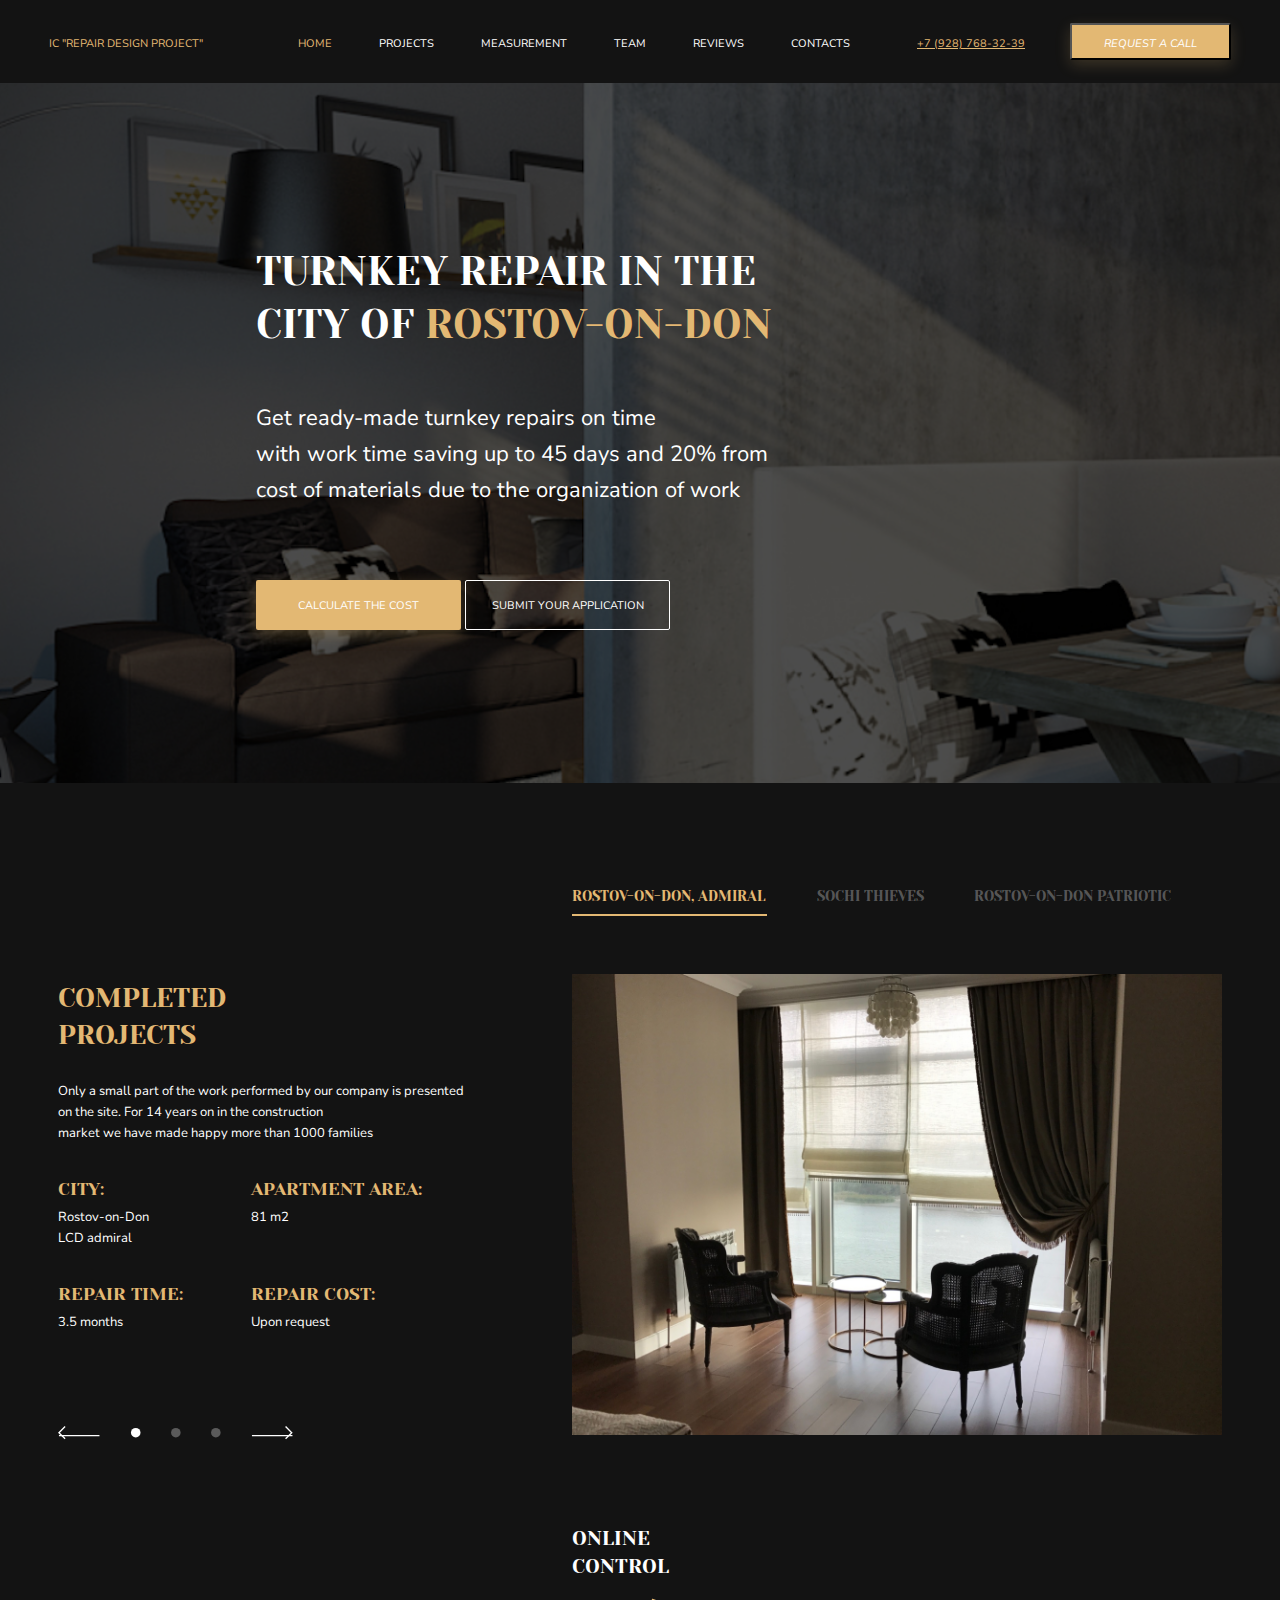
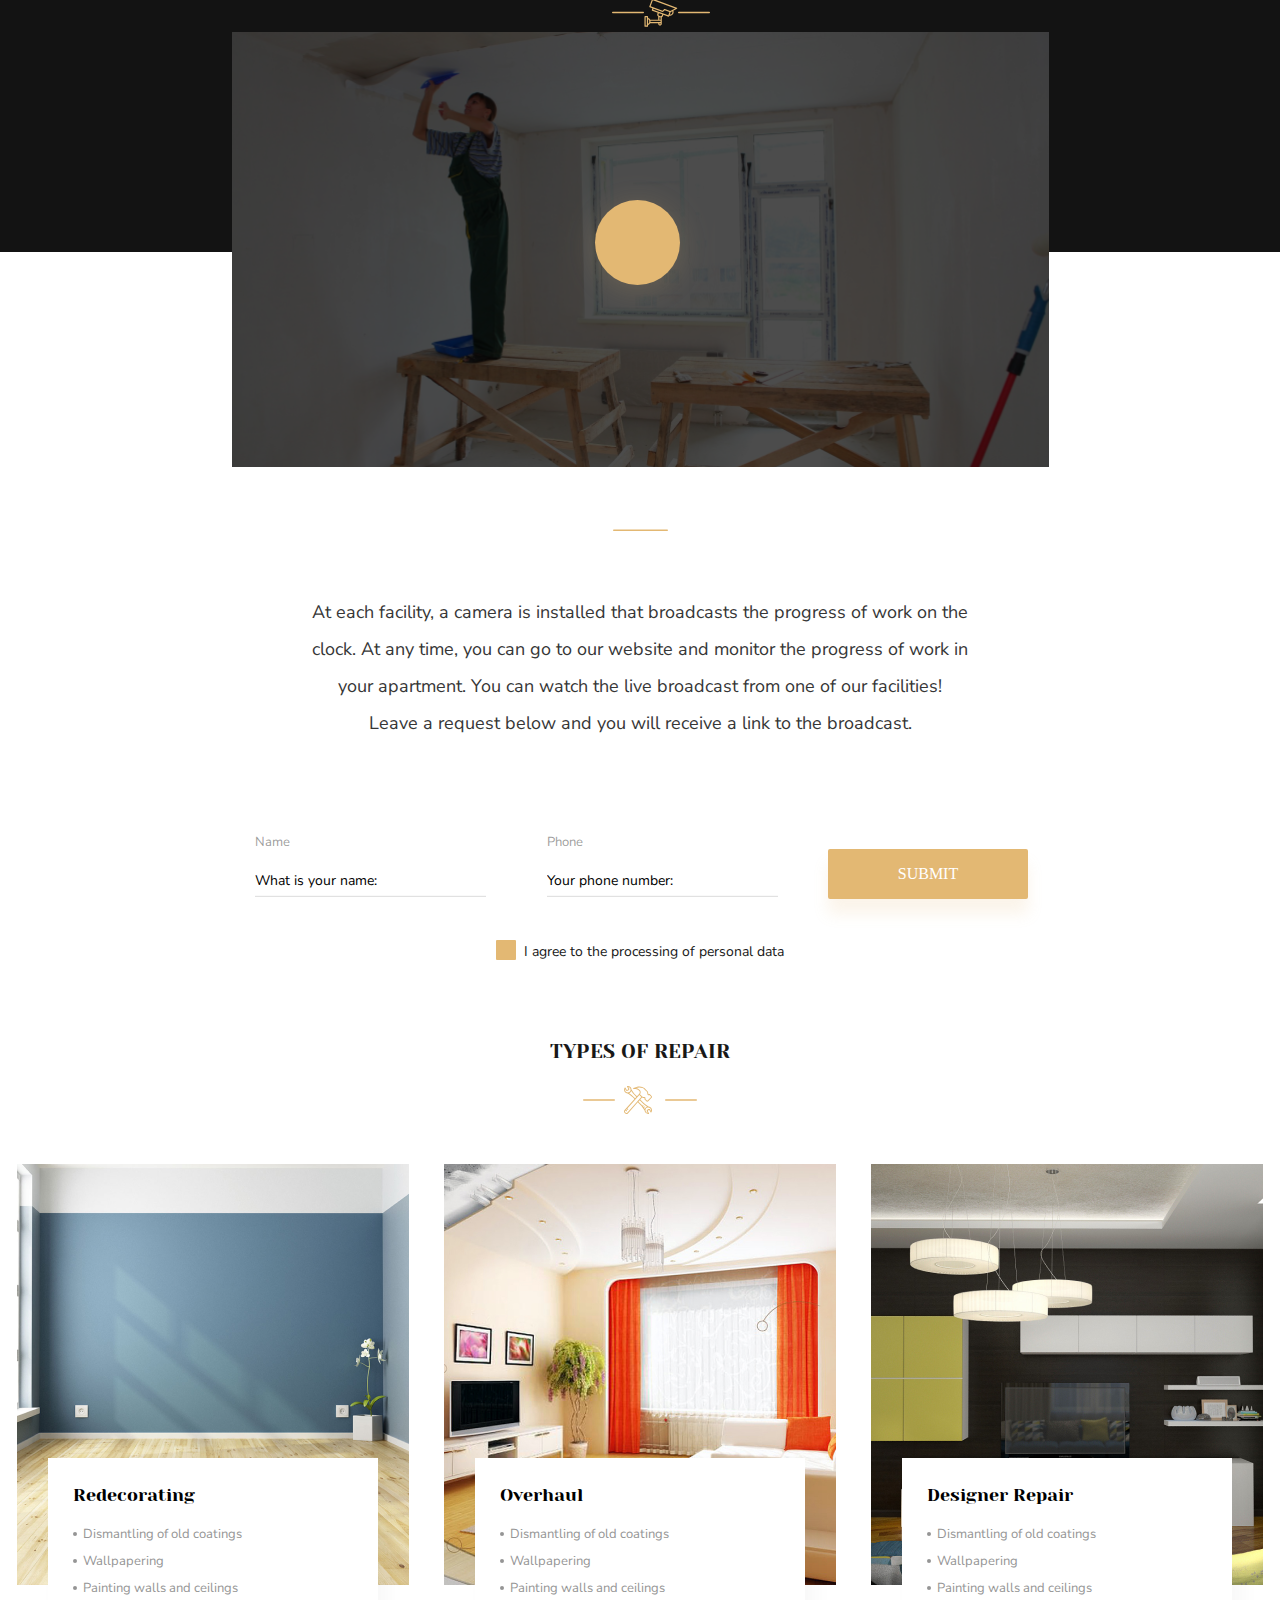
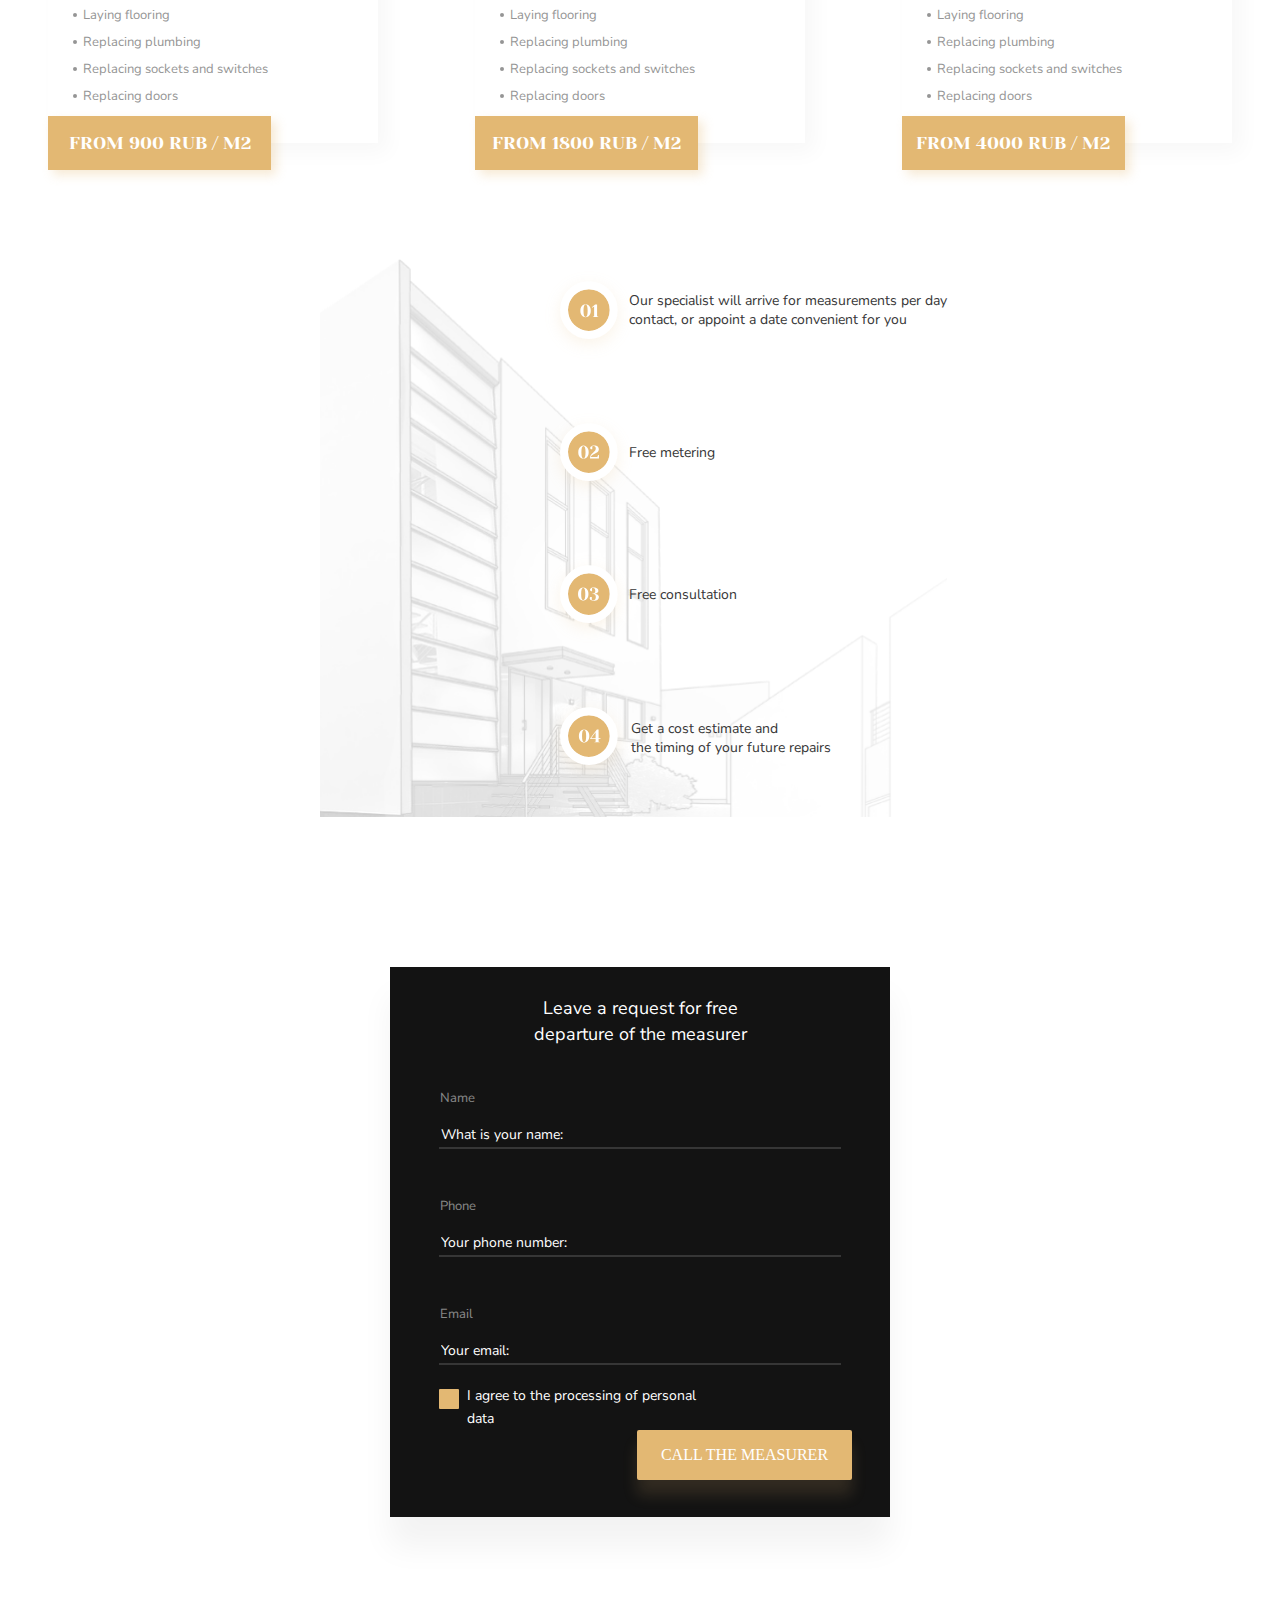
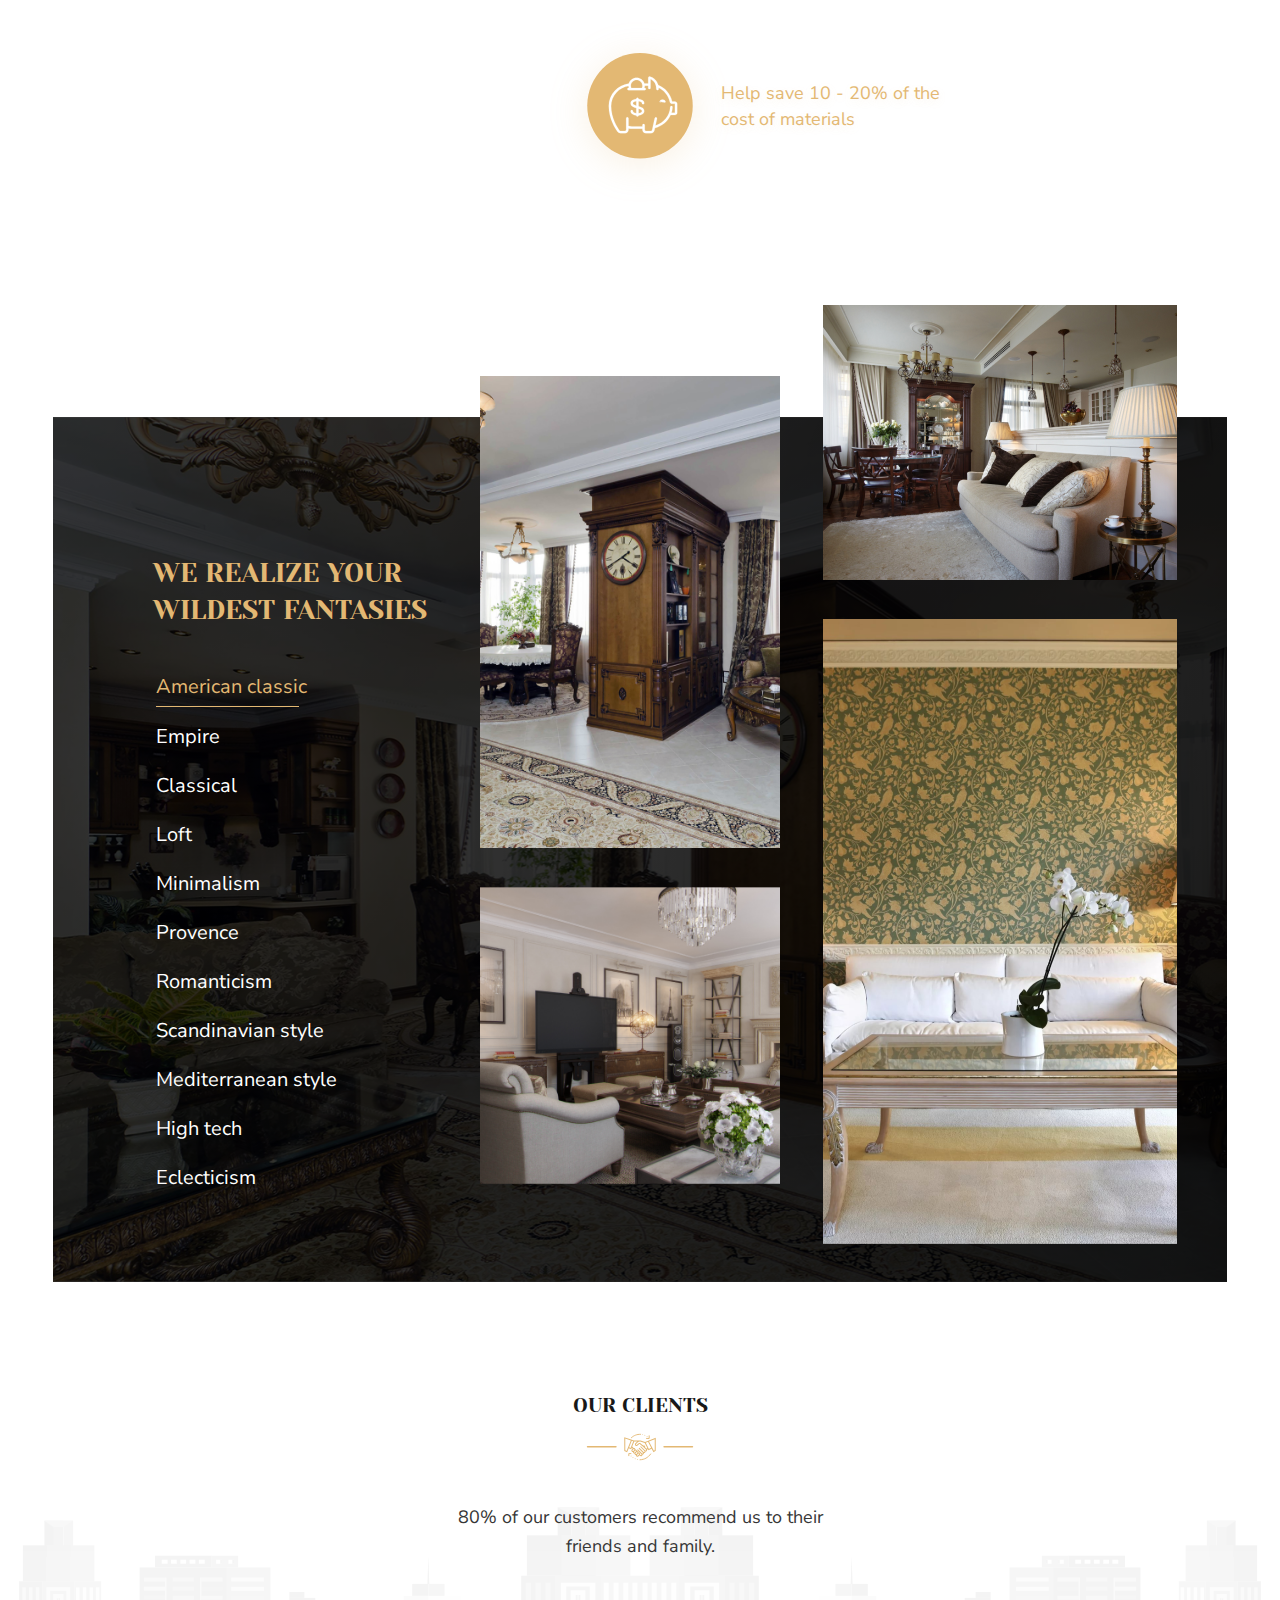
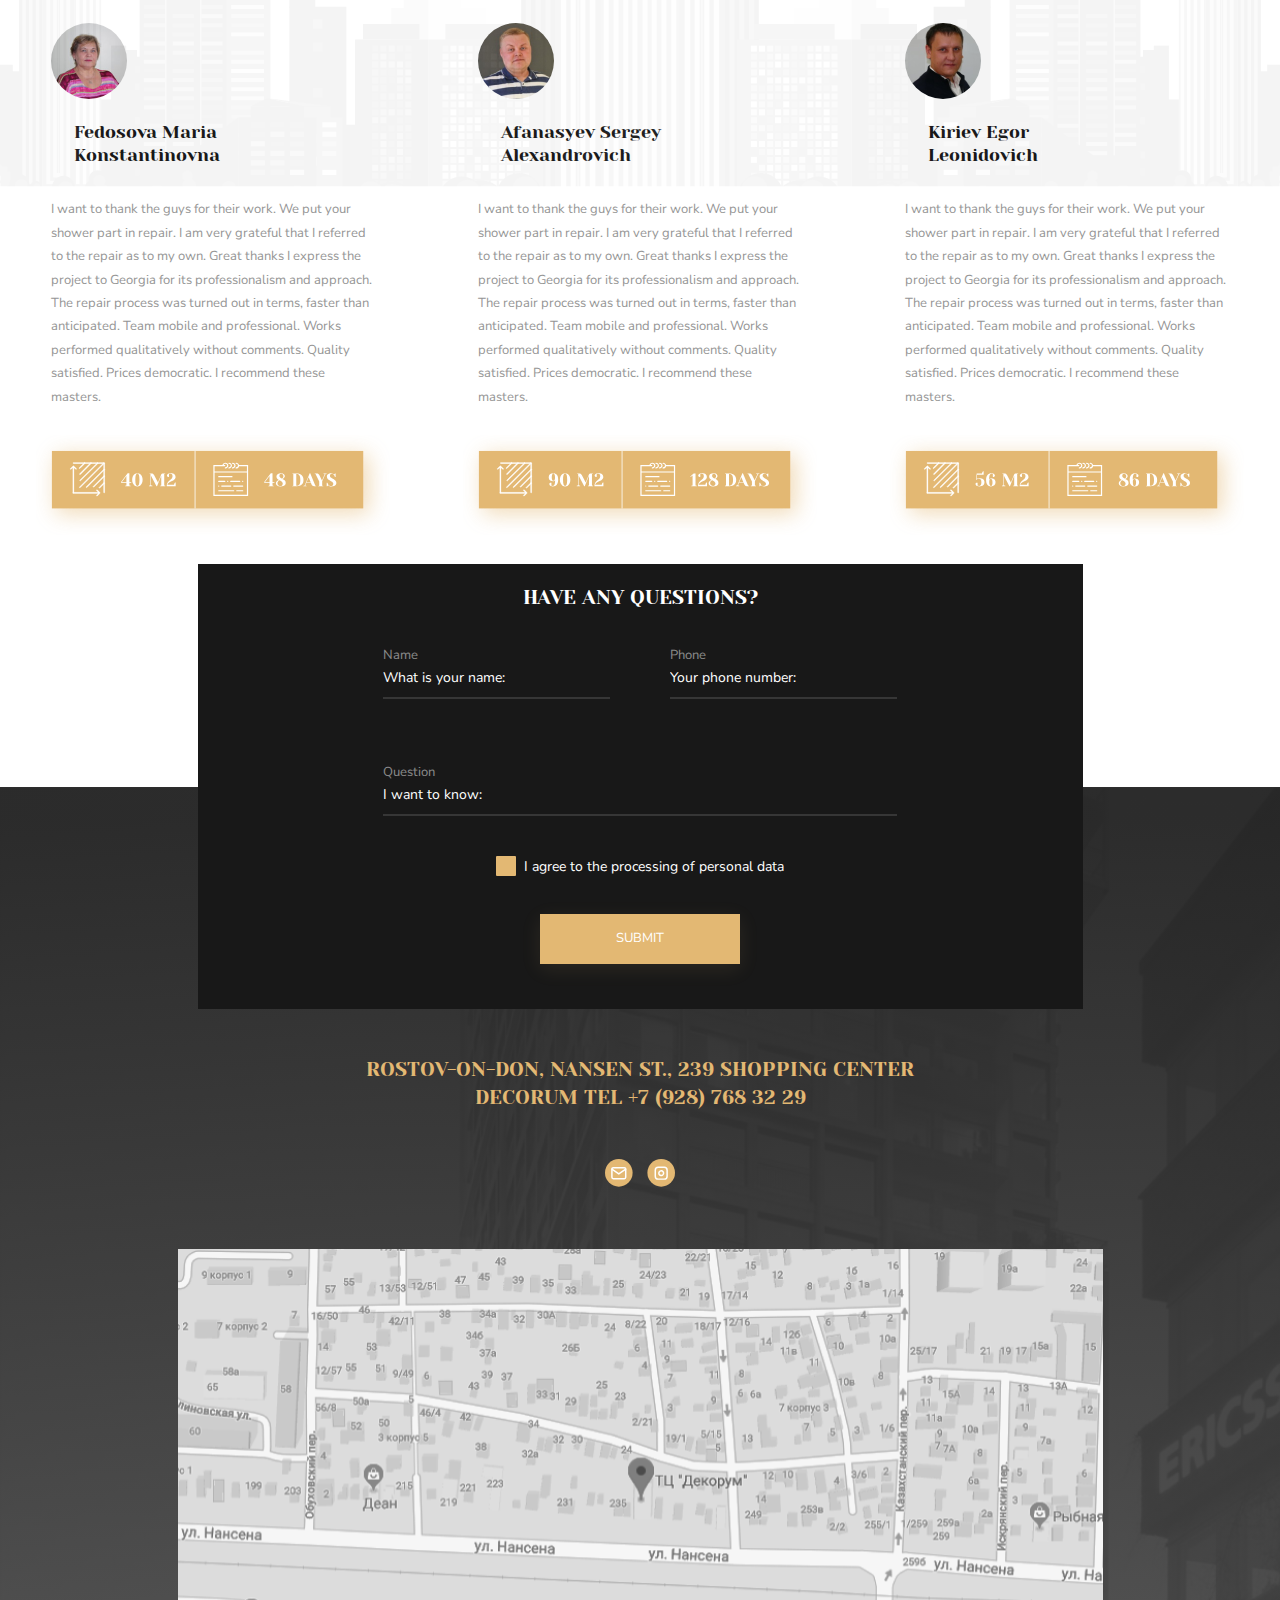
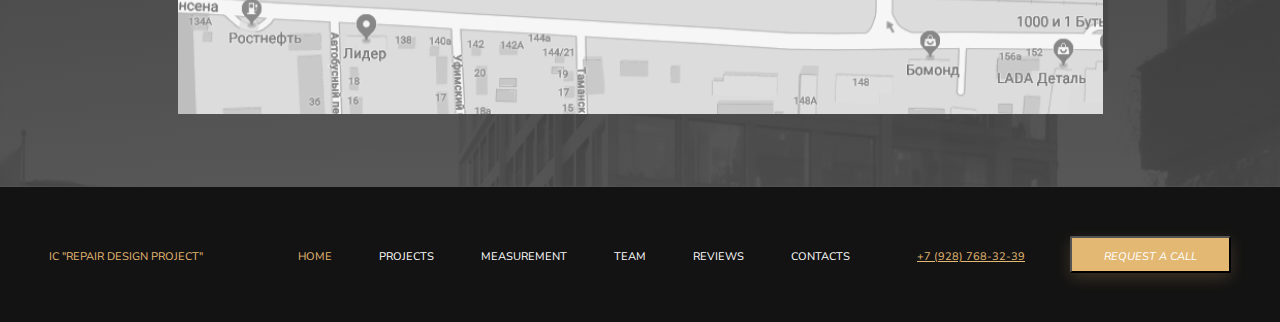
<file: large.html>
<!DOCTYPE html>
<html lang="en">
    <head>
        <meta charset="UTF-8">
        <meta http-equiv="X-UA-Compatible" content="IE=edge">
        <meta name="viewport" content="width=device-width, initial-scale=1.0">
        <title>Repair Design Project</title>
        <link rel="stylesheet" href="./css/normalize.css">
        <link rel="stylesheet" href="./css/styleLarge_header.css">
        <link rel="stylesheet" href="./css/styleLarge_main.css">
        <link rel="stylesheet" href="./css/styleLarge_main-2.css">
        <link rel="stylesheet" href="./css/styleLarge_main-3.css">
        <link rel="stylesheet" href="./css/styleLarge_main-4.css">
        <link rel="stylesheet" href="./css/media640x1160.css">
        <link rel="stylesheet" href="./css/media375x639.css">
        <link rel="stylesheet" href="./css/media1160.css">
    </head>
    <body>
        <header>
            <nav class="header__article">
                <div class="header__one">
                    IC "REPAIR DESIGN PROJECT"
                </div>
                <a class="header__home" href="./index.html" target="_blank">
                    HOME
                </a>
                <a class="header__projects">
                    PROJECTS
                </a>
                <a class="header__measurement">
                    MEASUREMENT
                </a>
                <a class="header__team">
                    TEAM
                </a>
                <a class="header__reviews">
                    REVIEWS
                </a>
                <a class="header__contacts">
                    CONTACTS
                </a>
                <a class="header__tel" href="tel: +7 (928) 768-32-39">
                    +7 (928) 768-32-39
                </a>
                <button class="header__button-box">
                    <div class="header__button">REQUEST A CALL</div>
                </button>
            </nav>
        </header>
        <main>
            <article class="article">
                <div class="article__overlay" aria-hidden="true"></div>
                <div class="article__div">
                    <h1>Turnkey Repair in the <br>city of <span class="article__h1-span">Rostov-on-Don</span></h1>
                    <p class="article__p">
                        Get ready-made turnkey repairs on time<br> 
                        with work time saving up to 45 days and 20% from
                        cost of materials due to the organization of work
                    </p>
                    <div>
                        <button class="article__button-1">
                            <span class="article__button-text1">CALCULATE THE COST</span>
                        </button>
                        <button class="article__button-2">
                            <span class="article__button-text2">SUBMIT YOUR APPLICATION</span>
                        </button>
                    </div>
                </div>
            </article>
            <article class="article-two">
                <div class="article-two__div-left">
                    <h2 class="article-two__h2">Completed <br>projects</h2>
                    <p class="article-two__p">Only a small part of the work performed by our company is presented<br> on the site. For 14 years on in the construction<br> market we have made happy more than 1000 families</p>
                    <div class="article-two__container">
                        <div class="article-two__container-left">
                            <div class="article-two__boxLeft-1">
                                <h3 class="article-two__h3">City:</h3>
                                <p class="article-two__p">Rostov-on-Don<br>LCD admiral</p>
                            </div>
                            <div class="article-two__boxLeft-2">
                                <h3 class="article-two__h3">Repair time:</h3>
                                <p class="article-two__p">3.5 months</p>
                            </div>
                        </div>
                        <div class="article-two__container-right">
                            <div class="article-two__boxRight-1">
                                <h3 class="article-two__h3">apartment area:</h3>
                                <p class="article-two__p">81 m2</p>
                            </div>
                            <div class="article-two__boxRight-2">
                                <h3 class="article-two__h3-config">Repair Cost:</h3>
                                <p class="article-two__p">Upon request</p>
                            </div>
                        </div>
                    </div>
                    <div class="article-two__icon" aria-hidden="true">
                        <button class="article-two__button"><img src="./img/icon/Vector (Stroke left).svg" alt="picture"><img class="article-two__icon-stroke" src="./img/icon/Vector (Stroke).svg" alt="picture"></button>
                        <img class="article-two__circle-1" src="./img/icon/Rectangle 7.4.svg" alt="circle">
                        <img class="article-two__circle-2" src="./img/icon/Rectangle 7.3.svg" alt="circle">
                        <img class="article-two__circle-3" src="./img/icon/Rectangle 7.3.svg" alt="circle">
                        <button class="article-two__button-2"><img class="article-two__icon-strokeReverse" src="./img/icon/Vector (Stroke).svg" alt="picture"><img class="article-two__vector-right" src="./img/icon/Vector (Stroke right) (1).svg" alt="picture"></button>
                    </div>
                </div>
                <div class="article-twoDivRight__all">
                    <div class="article-twoDivRight">
                        <div class="article-twoDivRight__linkConfig">
                            <a class="article-twoDivRight__link-1">Rostov-on-Don, Admiral</a>
                            <hr class="article-twoDivRight__hr" aria-hidden="true">
                        </div>
                        <a class="article-twoDivRight__linkConfig-2">Sochi Thieves</a>
                        <a class="article-twoDivRight__linkConfig-3">Rostov-on-Don Patriotic</a>
                    </div>
                    <img class="article-twoDivRight__img" src="./img/image 2.1.png" alt="design" aria-hidden="true">
                    <div>
                        <h2 class="article-twoDivRight__footer" >online control</h2>
                        <div class="article-twoDivRight__footer-box">
                            <img class="article-twoDivRight__footer-img" src="./img/icon/line orange.svg" alt="line" aria-hidden="true">
                            <img class="article-twoDivRight__footer-img" src="./img/icon/Camera.svg" alt="picture" aria-hidden="true">
                            <img class="article-twoDivRight__footer-img" src="./img/icon/line orange.svg" alt="line" aria-hidden="true">
                        </div>
                    </div>
                </div>
            </article>
            <article class="article-three">
                <div class="article-three__div">
                    <div class="article-three__img">
                        <div class="article-three__img-dark" aria-hidden="true"></div>
                        <button class="article-three__button">
                            <div class="article-three__img-element" alt="play">
                                <div class="article-three__img-elementPlay" alt="play"></div>
                            </div>
                        </button>
                    </div>
                    <img class="article-three__img-hr" src="./img/icon/Rectangle 6.9.svg" alt="line" aria-hidden="true">
                    <p class="article-three__p">At each facility, a camera is installed that broadcasts the progress of work on the
                        clock. At any time, you can go to our website and monitor the progress of work in 
                        your apartment. You can watch the live broadcast from one of our facilities!<br>
                        Leave a request below and you will receive a link to the broadcast.</p>
                </div>
            </article>
            <article class="article-four">
                <div class="article-four__divOne">
                    <p class="article-four__divOne-p">Name</p>
                    <input class="article-four__input-one" type="search" placeholder="What is your name:">
                    <img class="article-four__img-one" src="./img/icon/Rectangle 2.7.svg" alt="line" aria-hidden="true">
                </div>
                <div class="article-four__divTwo">
                    <p class="article-four__divTwo-p">Phone</p>
                    <input class="article-four__input-two" type="search" placeholder="Your phone number:">
                    <img class="article-four__img-two" src="./img/icon/Rectangle 2.7.svg" alt="line" aria-hidden="true">
                </div>
                <button class="article-four__button">
                    <span class="article-four__span" >Submit</span>
                </button>
            </article>
            <section class="section-four__section">
                <input class="section-four__checkbox" type="checkbox" id="check">
                <label class="section-four__label" for="check">I agree to the processing of personal data</label>
            </section>
            <p class="section-four__p">TYPES OF REPAIR</p>
            <div class="div-four" aria-hidden="true">
                <img class="div-four__imgOne" src="./img/icon/line orange.svg" alt="line" aria-hidden="true">
                <img class="div-four__imgTwo" src="./img/icon/Vector-molot.svg" alt="picture" aria-hidden="true">
                <img class="div-four__imgThree" src="./img/icon/line orange.svg" alt="line" aria-hidden="true">
            </div>
            <article class="article-four-footer">
                <div class="article-four__divOne-all">
                    <img src="./img/imageOne.png" alt="picture" aria-hidden="true">
                    <div class="article-four__divOne-box">
                        <p class="article-four__p">Redecorating</p>
                        <ul class="article-four__ul">
                            <li class="article-four__li"><span class="article-four__li-text">Dismantling of old coatings</span></li>
                            <li class="article-four__li"><span class="article-four__li-text">Wallpapering</span></li>
                            <li class="article-four__li"><span class="article-four__li-text">Painting walls and ceilings</span></li>
                            <li class="article-four__li"><span class="article-four__li-text">Laying flooring</span></li>
                            <li class="article-four__li"><span class="article-four__li-text">Replacing plumbing</span></li>
                            <li class="article-four__li"><span class="article-four__li-text">Replacing sockets and switches</span></li>
                            <li class="article-four__li"><span class="article-four__li-text">Replacing doors</span></li>
                        </ul>
                        <div class="article-four__divOne-container">
                            <p class="article-four__divOne-containerP">from 900 rub / m2</p>
                        </div>
                    </div>
                </div>
                <div class="article-four__divOne-all">
                    <img src="./img/imageTwo.png" alt="picture" aria-hidden="true">
                    <div class="article-four__divOne-box">
                        <p class="article-four__p">Overhaul</p>
                        <ul class="article-four__ul">
                            <li class="article-four__li"><span class="article-four__li-text">Dismantling of old coatings</span></li>
                            <li class="article-four__li"><span class="article-four__li-text">Wallpapering</span></li>
                            <li class="article-four__li"><span class="article-four__li-text">Painting walls and ceilings</span></li>
                            <li class="article-four__li"><span class="article-four__li-text">Laying flooring</span></li>
                            <li class="article-four__li"><span class="article-four__li-text">Replacing plumbing</span></li>
                            <li class="article-four__li"><span class="article-four__li-text">Replacing sockets and switches</span></li>
                            <li class="article-four__li"><span class="article-four__li-text">Replacing doors</span></li>
                        </ul>
                        <div class="article-four__divOne-container">
                            <p class="article-four__divOne-containerP">from 1800 rub / m2</p>
                        </div>
                    </div>
                </div>
                <div class="article-four__divOne-all">
                    <img src="./img/imageThree.png" alt="picture" aria-hidden="true">
                    <div class="article-four__divOne-box">
                        <p class="article-four__p">Designer Repair</p>
                        <ul class="article-four__ul">
                            <li class="article-four__li"><span class="article-four__li-text">Dismantling of old coatings</span></li>
                            <li class="article-four__li"><span class="article-four__li-text">Wallpapering</span></li>
                            <li class="article-four__li"><span class="article-four__li-text">Painting walls and ceilings</span></li>
                            <li class="article-four__li"><span class="article-four__li-text">Laying flooring</span></li>
                            <li class="article-four__li"><span class="article-four__li-text">Replacing plumbing</span></li>
                            <li class="article-four__li"><span class="article-four__li-text">Replacing sockets and switches</span></li>
                            <li class="article-four__li"><span class="article-four__li-text">Replacing doors</span></li>
                        </ul>
                        <div class="article-four__divOne-container">
                            <p class="article-four__divOne-containerP">from 4000 rub / m2</p>
                        </div>
                    </div>
                </div>   
            </article>
            <article class="article-five">
                <section class="article-five__sectionOne">
                    <div class="article-five__div1">
                        <div class="article-five__div1-1">
                                <img class="article-five__div1-img1 " src="./img/icon/Rectangle 8.1.svg" alt="circle" aria-hidden="true">
                                <img class="article-five__div1-img2 " src="./img/icon/01.svg" alt="01" aria-hidden="true">
                            <p class="article-five__div1-p1">Our specialist will arrive for measurements per day<br>
                                contact, or appoint a date convenient for you</p>
                        </div>
                        <div class="article-five__div1-noImg">
                            <div class="article-five__div1-2">
                                <img class="article-five__div1-img1" src="./img/icon/Rectangle 8.1.svg" alt="circle" aria-hidden="true">
                                <img class="article-five__div1-img2Two " src="./img/icon/02.svg" alt="01" aria-hidden="true">
                                <p class="article-five__div1-p2">Free metering</p>
                            </div>
                        </div>
                        <div class="article-five__div1-noImg">
                            <div class="article-five__div1-2">
                                <img class="article-five__div1-img1" src="./img/icon/Rectangle 8.1.svg" alt="circle" aria-hidden="true">
                                <img class="article-five__div1-img2Two" src="./img/icon/03.svg" alt="01" aria-hidden="true">
                                <p class="article-five__div1-p2">Free consultation</p>
                            </div>
                        </div>
                        <div class="article-five__div1-noImg">
                            <div class="article-five__div1-2">
                                <img class="article-five__div1-img1" src="./img/icon/Rectangle 8.1.svg" alt="circle" aria-hidden="true">
                                <img class="article-five__div1-img2Two" src="./img/icon/04.svg" alt="01" aria-hidden="true">
                                <p class="article-five__div1-p3">Get a cost estimate and<br>
                                    the timing of your future repairs</p>
                            </div>
                        </div>
                    </div>
                    <div class="article-five__sectionTwo-AllBox">
                        <div class="article-five__sectionTwo">
                            <p class="article-five__sectionTwo-p1">Leave a request for free<br>
                                departure of the measurer
                            </p>
                            <p class="article-five__sectionTwo-p2">Name</p>
                            <input class="article-five__sectionTwo-input1" type="search" placeholder="What is your name:">
                            <hr class="article-five__sectionTwo-hr">
                            <p class="article-five__sectionTwo-p3">Phone</p>
                            <input class="article-five__sectionTwo-input1" type="search" placeholder="Your phone number:">
                            <hr class="article-five__sectionTwo-hr">
                            <p class="article-five__sectionTwo-p3">Email</p>
                            <input class="article-five__sectionTwo-input1" type="search" placeholder="Your email:">
                            <hr class="article-five__sectionTwo-hr">
                            <div class="article-five__sectionTwo-div1">
                                <input class="article-five__sectionTwo-div1-checkbox" type="checkbox" id="check2">
                                <label class="article-five__sectionTwo-div1-label" for="check2">I agree to the processing of personal<br> data</label>
                            </div>
                            <button class="article-five__sectionTwo-button"><span class="article-five__sectionTwo-bbuttonSpam">Call the measurer</span></button>
                        </div>
                        <div class="article-five__div2">
                            <img class="article-five__sectionTwo-imgCircle" src="./img/icon/Ellipse.svg" alt="circle" aria-hidden="true">
                            <img class="article-five__sectionTwo-imgPig1"  src="./img/icon/VectorPig.svg" alt="Pig" aria-hidden="true">
                            <img class="article-five__sectionTwo-imgPig2"  src="./img/icon/Vector$.svg" alt="Pig" aria-hidden="true">
                            <img class="article-five__sectionTwo-imgPig3"  src="./img/icon/VectorEye.svg" alt="Pig" aria-hidden="true">
                            <p class="article-five__sectionTwo-p4">Help save 10 - 20% of the<br> 
                                cost of materials
                            </p>
                        </div>
                    </div>
                </section>
                <section class="articleFive-SectionTwo">
                    <div class="articleFive-SectionTwo__divOne">
                        <div class="articleFive-SectionTwo__divOnebox">
                            <p class="articleFive-SectionTwo__divOne-p1">We realize your<br> wildest fantasies</p>
                            <ul class="articleFive-SectionTwo__divOne-ul1">
                                <li class="articleFive-SectionTwo__divOne-ul1-li1">American classic</li>
                                <hr class="articleFive-SectionTwo__divOne-hr1">
                                <li class="articleFive-SectionTwo__divOne-ul1-li2">Empire</li>
                                <li class="articleFive-SectionTwo__divOne-ul1-li2">Classical</li>
                                <li class="articleFive-SectionTwo__divOne-ul1-li2">Loft</li>
                                <li class="articleFive-SectionTwo__divOne-ul1-li2">Minimalism</li>
                                <li class="articleFive-SectionTwo__divOne-ul1-li2">Provence</li>
                                <li class="articleFive-SectionTwo__divOne-ul1-li2">Romanticism</li>
                                <li class="articleFive-SectionTwo__divOne-ul1-li2">Scandinavian style</li>
                                <li class="articleFive-SectionTwo__divOne-ul1-li2">Mediterranean style</li>
                                <li class="articleFive-SectionTwo__divOne-ul1-li2">High tech</li>
                                <li class="articleFive-SectionTwo__divOne-ul1-li2">Eclecticism</li>
                            </ul>
                        </div>
                        <div class="articleFive-SectionTwo__divTwo">
                            <img class="articleFive-SectionTwo__divTwo-img1" src="./img/imageFour.png" alt="design" aria-hidden="true">
                            <img class="articleFive-SectionTwo__divTwo-img2" src="./img/imageFive.png" alt="design" aria-hidden="true">
                        </div>
                        <div class="articleFive-SectionTwo__divThree">
                            <img class="articleFive-SectionTwo__divTwo-img3" src="./img/imageSix.png" alt="design" aria-hidden="true">
                            <img class="articleFive-SectionTwo__divTwo-img4" src="./img/imageSeven.png" alt="design" aria-hidden="true">
                        </div>
                    </div>
                    <div class="articleFive-SectionTwo__divFour">
                        <p class="articleFive-SectionTwo__divFour-p1">our clients</p>
                    </div>
                    <img class="articleFive-SectionTwo__divFour-img1" src="./img/icon/Group 2.14.svg" alt="logo" aria-hidden="true">
                    <p class="articleFive-SectionTwo__divFour-p2">80% of our customers recommend us to their<br>friends and family.</p>
                </section>
            </article>
            <section class="articleFive-SectionTwo__divFive">
                <div class="articleFive-SectionTwo__divFive-boxAll">
                    <div>
                        <img class="articleFive-SectionTwo__divFive-img1" src="./img/image 8.png" alt="foto" aria-hidden="true">
                        <p class="articleFive-SectionTwo__divFive-p1">Fedosova Maria<br>Konstantinovna</p>
                    </div>
                    <p class="articleFive-SectionTwo__divFive-p2">I want to thank the guys for their work. We put your shower part in repair. I am very grateful that I referred to the repair as to my own. Great thanks I express the project 
                        to Georgia for its professionalism and approach.
                        The repair process was turned out in terms, faster than anticipated. Team mobile and professional. Works performed qualitatively without comments. Quality satisfied. Prices democratic. I recommend these masters.
                    </p>
                    <img style="margin: -15px;" src="./img/icon/Group 2.svg" alt="info" aria-hidden="true">
                </div>
                <div class="articleFive-SectionTwo__divFive-boxAll">
                    <div>
                        <img class="articleFive-SectionTwo__divFive-img1" src="./img/image 9.png" alt="foto" aria-hidden="true">
                        <p class="articleFive-SectionTwo__divFive-p1">Afanasyev Sergey <br> Alexandrovich</p>
                    </div>
                    <p class="articleFive-SectionTwo__divFive-p2">I want to thank the guys for their work. We put your shower part in repair. I am very grateful that I referred to the repair as to my own. Great thanks I express the project 
                        to Georgia for its professionalism and approach.
                        The repair process was turned out in terms, faster than anticipated. Team mobile and professional. Works performed qualitatively without comments. Quality satisfied. Prices democratic. I recommend these masters.
                    </p>
                    <img style="margin: -15px;" src="./img/icon/GroupTwo.svg" alt="info" aria-hidden="true">
                </div>
                <div class="articleFive-SectionTwo__divFive-boxAll">
                    <div>
                        <img class="articleFive-SectionTwo__divFive-img1" src="./img/image 10.png" alt="foto" aria-hidden="true">
                        <p class="articleFive-SectionTwo__divFive-p1">Kiriev Egor <br> Leonidovich</p>
                    </div>
                    <p class="articleFive-SectionTwo__divFive-p2">I want to thank the guys for their work. We put your shower part in repair. I am very grateful that I referred to the repair as to my own. Great thanks I express the project 
                        to Georgia for its professionalism and approach.
                        The repair process was turned out in terms, faster than anticipated. Team mobile and professional. Works performed qualitatively without comments. Quality satisfied. Prices democratic. I recommend these masters.
                    </p>
                    <img style="margin: -15px;" src="./img/icon/Group Three.svg" alt="info" aria-hidden="true">
                </div>
            </section>
            <div class="articleSix-divMain">
                <img src="./img/icon/Frame1.svg" alt="" aria-hidden="true">
                <img src="./img/icon/Frame2.svg" alt="" aria-hidden="true">
            </div>
            <section class="articleSeven">
                <article class="articleSix">
                    <p class="articleSix-p1">have any questions?</p>
                    <div style="display: flex; flex-direction: column; align-items: center;">    
                        <div class="articleSix-divAll">
                            <div class="articleSix-divOne">
                                <div>
                                    <p class="articleSix-divOne__p2">Name</p>
                                    <input class="articleSix-divOne__input1" type="search" placeholder="What is your name:">
                                    <hr class="articleSix-divOne__hr1">
                                </div>
                                <div class="articleSix-divOne__textConfig">
                                    <p class="articleSix-divOne__p2">Phone</p>
                                    <input class="articleSix-divOne__input1" type="search" placeholder="Your phone number:">
                                    <hr class="articleSix-divOne__hr1">
                                </div>
                            </div>
                        </div>
                        <div class="articleSix-divOne__congig2">
                            <p class="articleSix-divOne__p2">Question</p>
                            <input class="articleSix-divOne__input1" type="search" placeholder="I want to know:">
                            <hr class="articleSix-divOne__hr2">
                        </div>
                    </div>
                    <div class="articleSix-divTwo">
                        <input class="articleSix-divTwo__input2" type="checkbox" id="check3">
                        <label class="articleSix-divTwo__label1" for="check3">I agree to the processing of personal data</label>
                    </div>
                    <button class="articleSix-divThree">
                        <p class="articleSix-divThree__p1">Submit</p>
                    </button>
                </article>
                <p class="articleSeven-p1">Rostov-on-Don, Nansen St., 239 Shopping Center<br>Decorum Tel +7 (928) 768 32 29</p>
                <img class="articleSeven-img1" src="./img/icon/GroupInstaEmail.svg" alt="email insta" aria-hidden="true">
                <img class="articleSeven-img2" src="./img/imageMap.png" alt="map" aria-hidden="true">
            </section>
        </main>
        <footer>
            <nav class="header__article">
                <div class="header__one">
                    IC "REPAIR DESIGN PROJECT"
                </div>
                <a class="header__home" href="./index.html" target="_blank">
                    HOME
                </a>
                <a class="header__projects">
                    PROJECTS
                </a>
                <a class="header__measurement">
                    MEASUREMENT
                </a>
                <a class="header__team">
                    TEAM
                </a>
                <a class="header__reviews">
                    REVIEWS
                </a>
                <a class="header__contacts">
                    CONTACTS
                </a>
                <a class="header__tel" href="tel: +7 (928) 768-32-39">
                    +7 (928) 768-32-39
                </a>
                <button class="header__button-box">
                    <div class="header__button">REQUEST A CALL</div>
                </button>
            </nav>
        </footer>
    </body>
</html>
</file>
<file: css/styleLarge_header.css>
@import url('https://fonts.googleapis.com/css2?family=Yeseva+One&display=swap');
@import url('https://fonts.googleapis.com/css2?family=Nunito+Sans&display=swap');

body {
    margin: 0 auto;
}
header {
    display: flex;
    flex-direction: row;
    height: 83px;
    background-color: #131313;

}
.header__article {
    display: flex;
    height: 37px;
    flex-wrap: wrap;
    margin: auto;

}
.header__one {
    font-family: 'Nunito Sans', sans-serif;
    font-size: 11px;
    line-height: 15px;
    color: #E3B873;
    margin-top: 13px;
}
.header__home {
    text-decoration: none;
    font-family: 'Nunito Sans', sans-serif;
    font-size: 11px;
    line-height: 15px;
    color: #E3B873;
    margin-left: 95px;
    margin-top: 13px;
}
.header__home:hover {
    color: red;
}
.header__projects {
    font-family: 'Nunito Sans', sans-serif;
    font-size: 11px;
    line-height: 15px;
    color: #FFFFFF;
    margin-left: 47px;
    text-decoration: none;
    margin-top: 13px;
}
.header__measurement {
    font-family: 'Nunito Sans', sans-serif;
    font-size: 11px;
    line-height: 15px;
    color: #FFFFFF;
    margin-left: 47px;
    text-decoration: none;
    margin-top: 13px;
}
.header__team {
    font-family: 'Nunito Sans', sans-serif;
    font-size: 11px;
    line-height: 15px;
    color: #FFFFFF;
    margin-left: 47px;
    text-decoration: none;
    margin-top: 13px;
}
.header__reviews {
    font-family: 'Nunito Sans', sans-serif;
    font-size: 11px;
    line-height: 15px;
    color: #FFFFFF;
    margin-left: 47px;
    text-decoration: none;
    margin-top: 13px;
}
.header__contacts {
    font-family: 'Nunito Sans', sans-serif;
    font-size: 11px;
    line-height: 15px;
    color: #FFFFFF;
    margin-left: 47px;
    text-decoration: none;
    margin-top: 13px;
}
.header__tel {
    font-family: 'Nunito Sans', sans-serif;
    font-size: 11px;
    line-height: 15px;
    color: #E3B873;
    margin-left: 67px;
    margin-top: 13px;
}
.header__button-box {
    display: flex;
    width: 161px;
    height: 37px;
    background-color: #E3B873;
    box-shadow: 0px 5px 15px rgba(227, 184, 115, 0.2);
    border-radius: 2px;
    cursor: pointer;
    margin-left: 45px;
}
.header__button {
    font-family: 'Nunito Sans';
    font-style: italic;
    font-weight: 400;
    font-size: 11px;
    line-height: 15px;
    color: #FFFFFF;
    display: flex;
    /* align-self: center; */
    margin-left: auto;
    margin-right: auto;
    margin-top: 10px;
}
</file>
<file: css/styleLarge_main.css>
@import url('https://fonts.googleapis.com/css2?family=Yeseva+One&display=swap');
@import url('https://fonts.googleapis.com/css2?family=Nunito+Sans&display=swap');

main {
    margin: 0 auto;
}
.article {
    display: flex;
    height: 700px;
    background-image: url(../img/image\ 4.3.png);
    background-size:cover;
    position: relative;
}
.article__overlay {
    content: '';
    position: absolute;
    top: 0;
    left: 0;
    right: 0;
    bottom: 0;
    background: rgba(0, 0, 0, 0.7)
}
.article__img-dark {
    position: absolute;
    max-width: 100%;
    max-height: 100%;
}
.article__div {
    display: flex;
    flex-direction: column;
    margin-left: 20%;
    margin-right: auto;
    max-width: 630px;
    margin-top: 135px;
    z-index: 1;
}
h1 {
    font-family: 'Yeseva One', sans-serif;
    font-weight: 400;
    font-size: 40px;
    line-height: 53px;
    text-transform: uppercase;
    color: #FFFFFF;
    z-index: 1;
}
.article__h1-span {
    font-family: 'Yeseva One', sans-serif;
    font-weight: 400;
    font-size: 40px;
    line-height: 53px;
    text-transform: uppercase;
    color: #E3B873;
    z-index: 1;
}
.article__p {
    max-width: 550px;
    font-family: 'Nunito Sans', sans-serif;
    font-weight: 400;
    font-size: 22px;
    font-style: normal;
    line-height: 36px;
    color: #FFFFFF;
}
.article__button-1 {
    width: 205px;
    height: 50px;
    background: #E3B873;
    box-shadow: 0px 5px 15px rgba(227, 184, 115, 0.3);
    border-radius: 2px;
    border: 0px;
    cursor: pointer;
    margin-bottom: 50px;
    margin-top: 50px;
}
.article__button-text1 {
    font-family: 'Nunito Sans', sans-serif;
    font-weight: 400;
    font-size: 11px;
    line-height: 15px;
    text-align: center;
    color: #FFFFFF;
}
.article__button-2 {
    width: 205px;
    height: 50px;
    border: 1px solid #FFFFFF;
    border-radius: 2px;
    background: rgba(0, 0, 0, 0);
    cursor: pointer;
}
.article__button-text2 {
    font-family: 'Nunito Sans', sans-serif;
    font-weight: 400;
    font-size: 11px;
    line-height: 15px;
    text-align: center;
    color: #FFFFFF;
}
.article-two {
    max-width: 100%;
    height: 1070px;
    background-color: #131313;
    display: flex;
    flex-direction: row;
    flex-wrap: wrap;
    margin-top: -1px;
}
.article-two__div-left {
    display: flex;
    flex-direction: column;
    max-width: 450px;
    margin-top: 175px;
    margin-left: auto;
}
.article-two__h2 {
    font-family: 'Yeseva One', sans-serif;
    font-weight: 400;
    font-size: 27px;
    line-height: 37px;
    /* letter-spacing: -0.07em; */
    text-transform: uppercase;
    color: #E3B873;
}
.article-two__p {
    font-family: 'Nunito Sans', sans-serif;
    font-weight: 400;
    font-size: 14px;
    line-height: 27px;
    color: #FFFFFF;
}
.article-two__container {
    display: flex;
    flex-direction: row;
}
.article-two__container-left {
    display: flex;
    flex-direction: column;
}
.article-two__container-right {
    display: flex;
    flex-direction: column;
}
.article-two__boxLeft-1 {
    display: flex;
    flex-direction: column;
}
.article-two__boxLeft-2 {
    display: flex;
    flex-direction: column;
}
.article-two__boxRight-1 {
    display: flex;
    flex-direction: column;
    margin-left: 68px;
}
.article-two__boxRight-2 {
    display: flex;
    flex-direction: column;
    margin-left: 68px;
}
.article-two__h3 {
    font-family: 'Yeseva One', sans-serif;
    font-weight: 400;
    font-size: 18px;
    line-height: 25px;
    text-transform: uppercase;
    color: #E3B873;
    margin-bottom: 0px;
    margin-top: 20px;
}
.article-two__p {
    font-family: 'Nunito Sans';
    font-weight: 400;
    font-size: 13px;
    line-height: 21px;
    color: #FFFFFF;
    margin-top: 5px;
}
.article-two__h3-config {
    font-family: 'Yeseva One', sans-serif;
    font-weight: 400;
    font-size: 18px;
    line-height: 25px;
    text-transform: uppercase;
    color: #E3B873;
    margin-bottom: 0px;
    margin-top: 41px;
}
.article-two__button {
    display: flex;
    flex-direction: row;
    background: rgba(0, 0, 0, 0.0);
    border: 0px;
    padding: 0px;
    margin-top: 80px;
    cursor: pointer;
}
.article-two__icon {
    display: flex;
}
.article-two__icon-stroke {
    display: flex;
    margin-top: 5px;
    margin-left: -8px;
    color: #FFFFFF;
}
.article-two__circle-1 {
    display: flex;
    margin-left: 30px;
    margin-top: 80px;
}
.article-two__circle-2 {
    display: flex;
    margin-left: 30px;
    margin-top: 80px;
}
.article-two__circle-3 {
    display: flex;
    margin-left: 30px;
    margin-top: 80px;
    margin-right: 30px;
}
.article-two__button-2 {
    display: flex;
    flex-direction: row;
    background: rgba(0, 0, 0, 0.0);
    border: 0px;
    padding: 0px;
    margin-top: 80px;
    cursor: pointer;
}
.article-two__icon-strokeReverse {
    display: flex;
    margin-top: 5px;
    color: #FFFFFF;
}
.article-two__vector-right {
    display: flex;
    margin-left: -8px;
}
.article-twoDivRight__all {
    display: flex;
    flex-direction: column;
    max-width: 700px;
    margin-top: 0px;
    margin-right: auto;
}
.article-twoDivRight {
    display: flex;
    flex-direction: row;
    margin-top: 105px;
    margin-left: 50px;
}
.article-twoDivRight__linkConfig {
    display: flex;
    flex-direction: column;
}
.article-twoDivRight__link-1 {
    font-family: 'Yeseva One';
    font-weight: 400;
    font-size: 14px;
    line-height: 19px;
    text-transform: uppercase;
    color: #E3B873;
}
.article-twoDivRight__hr {
    background-color: #E3B873;
    width: 195px;
    border: 0px;
    height: 2px;
}
.article-twoDivRight__linkConfig-2 {
    margin-left: 50px;
    font-family: 'Yeseva One';
    font-weight: 400;
    font-size: 14px;
    line-height: 19px;
    text-transform: uppercase;
    color: rgba(255, 255, 255, 0.3);
}
.article-twoDivRight__linkConfig-3 {
    margin-left: 50px;
    font-family: 'Yeseva One';
    font-weight: 400;
    font-size: 14px;
    line-height: 19px;
    text-transform: uppercase;
    color: rgba(255, 255, 255, 0.3);
}
.article-twoDivRight__img {
    margin-top: 50px;
    margin-left: 50px;
    max-width: 100%;
    max-height: 100%;
}
.article-twoDivRight__footer {
    font-family: 'Yeseva One';
    font-weight: 400;
    font-size: 20px;
    line-height: 28px;
    /* text-align: center; */
    text-transform: uppercase;
    color: #FFFFFF;
    margin-left: 50px;
    margin-top: 90px;
    margin-right: auto;
    max-width: 178px;
}
.article-twoDivRight__footer-box {
    display: flex;
    flex-direction: row;
    justify-content: center;
    max-width: 178px;
    margin-left: 50px;
}
.article-twoDivRight__footer-img {
    display: flex;
}
</file>
<file: css/styleLarge_main-2.css>
@import url('https://fonts.googleapis.com/css2?family=Yeseva+One&display=swap');
@import url('https://fonts.googleapis.com/css2?family=Nunito+Sans&display=swap');

.article-three {
    display: flex;
    flex-direction: column;
    max-width: 100%;
}
.article-three {
    display: flex;
    flex-direction: column;
    max-width: 100%;
}
.article-three__img {
    display: flex;
    background-image: url(../img/image\ 6.png);
    max-width: 817px;
    height: 435px;
    margin: 0 auto;
    background-size: cover;
    margin-top: -220px;
    position: relative;
}
.article-three__img-dark {
    content: '';
    position: absolute;
    top: 0;
    left: 0;
    right: 0;
    bottom: 0;
    background: rgba(0, 0, 0, 0.7)
}
.article-three__img-element {
    background-image: url(../img/icon/Ellipse.svg);
    display: flex;
    width: 150px;
    height: 150px;
    z-index: 1;
    align-self: center;
    margin-left: auto;
    margin-right: auto;
    position: relative;
}
.article-three__img-elementPlay {
    background-image: url(../img/icon/play.svg);
    display: flex;
    margin-left: auto;
    margin-right: auto;
    z-index: 1;
    align-self: center;
    background-repeat: no-repeat;
    position: absolute;
    top: 55px;
    left: 65px;
    right: 0;
    bottom: 0;
}
.article-three__button {
    cursor: pointer;
    display: contents;
}
.article-three__img-hr {
    display: flex;
    margin: 62px auto;
}
.article-three__p {
    max-width: 680px;
    font-family: 'Nunito Sans', sans-serif;
    font-weight: 400;
    font-size: 18px;
    line-height: 37px;
    text-align: center;
    color: #363636;
    margin: 34px auto;
}
.article-four {
    display: flex;
    flex-direction: row;
    flex-wrap: wrap;
    margin: 0px auto;
}
.article-four__divOne {
    display: flex;
    flex-direction: column;
    margin: 43px auto;
}
.article-four__input-one {
    border: 0px;
    font-family: 'Nunito Sans', sans-serif;
    font-weight: 400;
    font-size: 14px;
    line-height: 23px;
    padding: 3px;
}
.article-four__input-one::-webkit-input-placeholder {
    color: black;
}
.article-four__divOne-p {
    font-family: 'Nunito Sans',sans-serif;
    font-style: normal;
    font-weight: 400;
    font-size: 13px;
    line-height: 21px;
    color: rgba(54, 54, 54, 0.5);
    margin-left: 3px;
}
.article-four__img-one {
    margin-left: 3px;
}
.article-four__divTwo {
    display: flex;
    flex-direction: column;
    margin-top: 43px;
    margin-left: 58px;
    margin-right: auto;
}
.article-four__divTwo-p {
    font-family: 'Nunito Sans',sans-serif;
    font-style: normal;
    font-weight: 400;
    font-size: 13px;
    line-height: 21px;
    color: rgba(54, 54, 54, 0.5);
    margin-left: 3px;
}
.article-four__input-two {
    border: 0px;
    font-family: 'Nunito Sans', sans-serif;
    font-weight: 400;
    font-size: 14px;
    line-height: 23px;
    padding: 3px;
}
.article-four__input-two::-webkit-input-placeholder {
    color: black;
}
.article-four__img-two {
    margin-left: 3px;
}
.article-four__button {
    display: flex;
    width: 200px;
    height: 50px;
    background: #E3B873;
    box-shadow: 0px 15px 15px rgba(227, 184, 115, 0.15);
    border-radius: 2px;
    border: 0px;
    margin-top: 73px;
    margin-left: 50px;
    margin-right: auto;
    cursor: pointer;
}
.article-four__span {
    text-transform: uppercase;
    color: #FFFFFF;
    display: flex;
    align-self: center;
    margin-left: auto;
    margin-right: auto;

}
.section-four__section {
    display: flex;
    margin: 0 auto;
    position: relative;
}
.section-four__checkbox {
    -webkit-appearance: none;
    appearance: none;
    position: absolute;
}
.section-four__label {
    font-family: 'Nunito Sans',sans-serif;
    font-style: normal;
    font-weight: 400;
    font-size: 14px;
    line-height: 23px;
    color: #181818;
    padding-left: 28px;
}
.section-four__label::before {
    content: '';
    display: block;
    width: 20px;
    height: 20px;
    border-radius: 1px;
    background-color: #E3B873;
    position: absolute;
    top: 0;
    left: 0;
    z-index: 1;
}
.section-four__label::after {
    content: '';
    display: block;
    width: 20px;
    height: 20px;
    background: url(../img/icon/Vector\ check.svg);
    background-size: 15px 15px;
    background-repeat: no-repeat;
    position: absolute;
    top: 0;
    left: 0;
    z-index: 2;
    margin-top: 3px;
    margin-left: 3px;
    opacity: 0;
}
.section-four__checkbox:checked + .section-four__label::after {
    opacity: 1;
}
.section-four__p {
    font-family: 'Yeseva One',sans-serif;
    font-style: normal;
    font-weight: 400;
    font-size: 20px;
    line-height: 28px;
    text-align: center;
    text-transform: uppercase;
    color: #181818;
    margin-top: 75px;
}
.div-four {
    display: flex;
    flex-direction: row;
    justify-content: center;
}
.div-four__imgTwo {
    margin-left: 9px;
}
.div-four__imgThree {
    margin-left: 13px;
}
.article-four-footer {
    display: flex;
    flex-direction: row;
    justify-content: space-evenly;
    flex-wrap: wrap;
    margin-bottom: 124px;
}
.article-four__divTwo {
    display: flex;
    flex-direction: column;
}
.article-four__divTwo {
    display: flex;
    flex-direction: column;
}
.article-four__divOne-box {
    width: 330px;
    height: 285px;
    background: #FFFFFF;
    box-shadow: 10px 10px 20px rgba(0, 0, 0, 0.03);
    margin-top: -127px;
    margin-left: 31px;
}
.article-four__p {
    text-transform: capitalize;
    font-family: 'Yeseva One', sans-serif;
    font-style: normal;
    font-weight: 400;
    font-size: 18px;
    line-height: 25px;
    color: black;
    margin-left: 25px;
    margin-top: 25px;
    margin-bottom: 13px;
}
.article-four__ul {
    margin-top: 0px;
}
.article-four__li {
    font-family: 'Nunito Sans';
    font-style: normal;
    font-weight: 400;
    font-size: 13px;
    line-height: 27px;
    color: #959595;
}
.article-four__li-text {
    margin-left: -5px;
}
.article-four__divOne-container {
    display: flex;
    width: 223px;
    height: 54px;
    background: #E3B873;
    box-shadow: 5px 5px 10px rgba(227, 184, 115, 0.3);
    margin-top: -10px;
    align-items: center;
    justify-content: center;
}
.article-four__divOne-containerP {
    font-family: 'Yeseva One';
    font-style: normal;
    font-weight: 400;
    font-size: 18px;
    line-height: 25px;
    text-transform: uppercase;
    color: #FFFFFF;
}
.article-four__divOne-all {
    display: flex;
    flex-direction: column;
    margin-top: 50px;
}
</file>
<file: css/styleLarge_main-3.css>
@import url('https://fonts.googleapis.com/css2?family=Yeseva+One&display=swap');
@import url('https://fonts.googleapis.com/css2?family=Nunito+Sans&display=swap');

.article-five {
    display: flex;
    flex-direction: column;
    flex-wrap: wrap;
}
.article-five__sectionOne {
    display: flex;
    flex-direction: row;
    max-height: 1600px;
    flex-wrap: wrap;
}
.article-five__div1 {
    display: flex;
    flex-direction: column;
    max-width: 700px;
    height: 600px;
    background-image: url(../img/image\ 6.1.png);
    background-size: 700px 600px;
    margin-top: 100px;
}
.article-five__div1-1 {
    display: flex;
    flex-direction: row;
    margin-left: 225px;
    margin-top: 60px;
}
.article-five__div1-img1 {
    margin-top: -6px;
}
.article-five__div1img {
}
.article-five__div1-img2 {
    margin-left: -53px;
    margin-top: -14px;
}
.article-five__div1-p1 {
    margin-left: 30px;
    font-family: 'Nunito Sans', sans-serif;
    font-style: normal;
    font-weight: 400;
    font-size: 14px;
    line-height: 19px;
    color: #363636;
}
.article-five__div1-img2Two {
    margin-left: -55px;
    margin-top: -16px;
}
.article-five__div1-p2 {
    margin-left: 30px;
    margin-top: 24px;
    font-family: 'Nunito Sans', sans-serif;
    font-style: normal;
    font-weight: 400;
    font-size: 14px;
    line-height: 19px;
    color: #363636;
}
.article-five__div1-2 {
    display: flex;
    flex-direction: row;
    margin-left: 225px;
    margin-top: 60px;
}
.article-five__div1-3 {
    display: flex;
    flex-direction: row;
    margin-left: 225px;
    margin-top: 30px;
}
.article-five__div1-p3 {
    margin-left: 30px;
    margin-top: 16px;
    font-family: 'Nunito Sans', sans-serif;
    font-style: normal;
    font-weight: 400;
    font-size: 14px;
    line-height: 19px;
    color: #363636;
}
.article-five__sectionTwo-AllBox {
    display: flex;
    flex-direction: column;
}
.article-five__sectionTwo {
    display: flex;
    flex-direction: column;
    width: 500px;
    height: 550px;
    background: #131313;
    box-shadow: 0px 30px 30px rgba(0, 0, 0, 0.05);
    margin-top: 150px;
    margin-right: 50px;
    flex-wrap: wrap;
    position: relative;
}
.article-five__sectionTwo-p1 {
    font-family: 'Nunito Sans', sans-serif;
    font-style: normal;
    font-weight: 400;
    font-size: 18px;
    line-height: 26px;
    text-align: center;
    color: #FFFFFF;
    margin: 28px 105px;
}
.article-five__sectionTwo-p2 {
    font-family: 'Nunito Sans', sans-serif;
    font-style: normal;
    font-weight: 400;
    font-size: 13px;
    line-height: 21px;
    color: rgba(255, 255, 255, 0.5);
    margin-left: 50px;
}
.article-five__sectionTwo-input1 {
    margin-left: 49px;
    margin-right: 49px;
    background-color: #131313;
    font-family: 'Nunito Sans', sans-serif;
    font-style: normal;
    font-weight: 400;
    font-size: 14px;
    line-height: 23px;
    border: 0;
    color: #FFFFFF;
}
input::-moz-placeholder {
    color: #FFFFFF;
}
input::-webkit-input-placeholder {
    color: #FFFFFF;
}
.article-five__sectionTwo-img1 {
    margin: 0 49px;
}
.article-five__sectionTwo-p3 {
    font-family: 'Nunito Sans', sans-serif;
    font-style: normal;
    font-weight: 400;
    font-size: 13px;
    line-height: 21px;
    color: rgba(255, 255, 255, 0.5);
    margin-left: 50px;
    margin-top: 47px;
}
.article-five__sectionTwo-hr {
    border: 1px solid #363636;
    margin: 0px 49px;
    background-color: #363636;
}
.article-five__sectionTwo-div1 {
    display: flex;
    margin: 0 auto;
    position: relative;
    margin: 19px 0px 0px 49px;
}
.article-five__sectionTwo-div1-checkbox {
    -webkit-appearance: none;
    appearance: none;
    position: absolute;
}
.article-five__sectionTwo-div1-label {
    font-family: 'Nunito Sans',sans-serif;
    font-style: normal;
    font-weight: 400;
    font-size: 14px;
    line-height: 23px;
    color: #FFFFFF;
    padding-left: 28px;
}
.article-five__sectionTwo-div1-label::before {
    content: '';
    display: block;
    width: 20px;
    height: 20px;
    border-radius: 1px;
    background-color: #E3B873;
    position: absolute;
    top: 0;
    left: 0;
    z-index: 1;
    margin-top: 5px;
}
.article-five__sectionTwo-div1-label::after {
    content: '';
    display: block;
    width: 20px;
    height: 20px;
    background: url(../img/icon/Vector\ check.svg);
    background-size: 15px 15px;
    background-repeat: no-repeat;
    position: absolute;
    top: 0;
    left: 0;
    z-index: 2;
    margin-top: 8px;
    margin-left: 3px;
    opacity: 0;
}
.article-five__sectionTwo-div1-checkbox:checked + .article-five__sectionTwo-div1-label::after {
    opacity: 1;
}
.article-five__sectionTwo-button {
    display: flex;
    width: 215px;
    height: 50px;
    background: #E3B873;
    box-shadow: 0px 15px 15px rgba(227, 184, 115, 0.15);
    border-radius: 2px;
    border: 0px;
    margin-top: 73px;
    margin-left: 50px;
    margin-right: auto;
    cursor: pointer;
    position: absolute;
    top: 390px;
    left: 197px;
}
.article-five__sectionTwo-bbuttonSpam {
    text-transform: uppercase;
    color: #FFFFFF;
    display: flex;
    align-self: center;
    margin: 19px auto;
}
.article-five__div2 {
    display: flex;
    flex-direction: row;
    margin-left: 210px;
    margin-top: 30px;
    margin-bottom: 50px;
}
.article-five__sectionTwo-imgCircle {
    width: 180px;
    height: 180px;
}
.article-five__sectionTwo-imgPig1 {
    width: 70px;
    height: 70px;
    margin-left: -122px;
    margin-top: 48px;
}
.article-five__sectionTwo-imgPig2 {
    width: 20px;
    height: 20px;
    margin-left: -51px;
    margin-top: 75px;
}
.article-five__sectionTwo-imgPig3 {
    width: 7px;
    height: 10px;
    margin-left: 12px;
    margin-top: 74px;
}
.article-five__sectionTwo-p4 {
    font-family: 'Nunito Sans',sans-serif;
    font-style: normal;
    font-weight: 400;
    font-size: 18px;
    line-height: 26px;
    color: #E3B873;
    text-shadow: 0px 3px 10px rgba(227, 184, 115, 0.15);
    margin-left: 55px;
    margin-top: 58px;
}
</file>
<file: css/styleLarge_main-4.css>
@import url('https://fonts.googleapis.com/css2?family=Yeseva+One&display=swap');
@import url('https://fonts.googleapis.com/css2?family=Nunito+Sans&display=swap');

.articleFive-SectionTwo {
    display: flex;
    flex-direction: column;
    flex-wrap: wrap;
}
.articleFive-SectionTwo__divOne {
    display: flex;
    flex-direction: row;
    max-width: 1440px;
    height: 865px;
    background-image: url(../img/image\ 5.1.png);
    background-size: 1440px 865px;
    margin-top: 300px;
    position: relative;
}
.articleFive-SectionTwo__divOne::before {
    position: absolute;
    top: 0;
    left: 0;
    bottom: 0;
    right: 0;
    content: '';
    background: linear-gradient(109.8deg, rgba(0, 0, 0, 0.75) 0%, rgba(0, 0, 0, 0.9) 100%);
    
}
.articleFive-SectionTwo__divOnebox {
    display: flex;
    flex-direction: column;
}
.articleFive-SectionTwo__divOne-p1 {
    font-family: 'Yeseva One',sans-serif;
    font-style: normal;
    font-weight: 400;
    font-size: 27px;
    line-height: 37px;
    text-transform: uppercase;
    color: #E3B873;
    z-index: 1;
    margin-top: 137px;
    margin-left: 100px;
}
.articleFive-SectionTwo__divOne-ul1 {
    list-style-type: none;
    margin-top: 13px;
    margin-left: 63px;
    z-index: 1;
}
.articleFive-SectionTwo__divOne-ul1-li1 {
    font-family: 'Nunito Sans', sans-serif;
    font-style: normal;
    font-weight: 400;
    font-size: 20px;
    line-height: 38px;
    color: #E3B873;
}
.articleFive-SectionTwo__divOne-hr1 {
    border: none;
    color: #E3B873;
    background-color: #E3B873;
    height: 1px;
    width: 143px;
    margin-left: 0px;
    margin-top: 0px;
}
.articleFive-SectionTwo__divOne-ul1-li2 {
    font-family: 'Nunito Sans', sans-serif;
    font-style: normal;
    font-weight: 400;
    font-size: 20px;
    line-height: 38px;
    color: #FFFFFF;
    margin-top: 11px;
}
.articleFive-SectionTwo__divTwo {
    display: flex;
    flex-direction: column;
}
.articleFive-SectionTwo__divThree {
    display: flex;
    flex-direction: column;
}
.articleFive-SectionTwo__divTwo-img1 {
    z-index: 1;
    margin: -41px 43px 0px 210px;
}
.articleFive-SectionTwo__divTwo-img2 {
    z-index: 1;
    margin: 39px 43px 0px 210px;
}
.articleFive-SectionTwo__divTwo-img3 {
    z-index: 1;
    margin: -112px 50px 39px 0px ;
}
.articleFive-SectionTwo__divTwo-img4 {
z-index: 1;
margin: 0px 50px 50px 0px;
}
.articleFive-SectionTwo__divFour {
    display: flex;
    flex-direction: column;
}
.articleFive-SectionTwo__divFour-p1 {
    font-family: 'Yeseva One', sans-serif;
    font-style: normal;
    font-weight: 400;
    font-size: 20px;
    line-height: 28px;
    text-align: center;
    text-transform: uppercase;
    color: #181818;
    margin-top: 110px;
    margin-bottom: 13px;
    display: flex;
    justify-content: center;
}
.articleFive-SectionTwo__divFour-img1 {
    display: flex;
    margin: 0px auto 24px auto;
    width: 114px;
    height: 28px;
}
.articleFive-SectionTwo__divFour-p2 {
    display: flex;
    justify-content: center;
    font-family: 'Nunito Sans',sans-serif;
    font-style: normal;
    font-weight: 400;
    font-size: 18px;
    line-height: 29px;
    text-align: center;
    color: #363636;
    margin-bottom: 39px;
}
.articleFive-SectionTwo__divFive {
    display: flex;
    flex-direction: row;
    flex-wrap: wrap;
    justify-content: space-around;
}
.articleFive-SectionTwo__divFive-boxAll {
    display:flex;
    margin-top: 18px;
    flex-direction: column;
}
.articleFive-SectionTwo__divFive-img1 {
    border-radius: 50%;
}
.articleFive-SectionTwo__divFive-p1 {
    font-family: 'Yeseva One',sans-serif;
    font-style: normal;
    font-weight: 400;
    font-size: 18px;
    line-height: 23px;
    color: #181818;
    margin-left: 23px;
}
.articleFive-SectionTwo__divFive-p2 {
    font-family: 'Nunito Sans',sans-serif;
    font-style: normal;
    font-weight: 400;
    font-size: 13px;
    line-height: 180%;
    color: #959595;
    width: 324px;
    height: 239px;
}
.articleSix {
    display: flex;
    flex-direction: column;
    width: 885px;
    height: 445px;
    background: #181818;
    margin: -223px auto;
    z-index: 1;
}
.articleSix-p1 {
    font-family: 'Yeseva One',sans-serif;
    font-style: normal;
    font-weight: 400;
    font-size: 20px;
    line-height: 28px;
    text-align: center;
    text-transform: uppercase;
    color: #FFFFFF;
}
.articleSix-divAll {
    max-width: 515px; 
    display: flex; 
    justify-content:center;
}
.articleSix-divOne {
    display: flex;
    flex-direction: row;
    justify-content: center;
    flex-wrap: wrap;
}
.articleSix-divOne__p2 {
    font-family: 'Nunito Sans', sans-serif;
    font-style: normal;
    font-weight: 400;
    font-size: 13px;
    line-height: 21px;
    color: rgba(255, 255, 255, 0.5);
    margin-bottom: 0;
}
.articleSix-divOne__input1 {
    background: #181818;
    border: 0;
    font-family: 'Nunito Sans',sans-serif;
    font-style: normal;
    font-weight: 400;
    font-size: 14px;
    line-height: 23px;
    color: #FFFFFF;
    padding: 0;
}
input::-moz-placeholder {
    color: #FFFFFF;
}
input::-webkit-input-placeholder {
    color: #FFFFFF;
}
.articleSix-divOne__hr1 {
    border: 1px solid #363636;;
    background-color: #363636;;
    width: 225px;
    margin: 8px 0px 0px 0px;
}
.articleSix-divOne__textConfig {
    display: flex; 
    flex-direction:column; 
    margin-left: 60px;
}
.articleSix-divOne__congig2 {
    display: flex; 
    flex-direction:column; 
    justify-content: center; 
    margin: 50px 0px;
}
.articleSix-divOne__hr2 {
    border: 1px solid #363636;;
    background-color: #363636;;
    width: 512px;
    margin: 8px 0px 0px 0px;
}
.articleSix-divTwo {
    display: flex;
    margin: 0 auto;
    position: relative;
    margin-top: -10px;
}
.articleSix-divTwo__input2 {
    -webkit-appearance: none;
    appearance: none;
    position: absolute;
}
.articleSix-divTwo__label1 {
    font-family: 'Nunito Sans', sans-serif;
    font-style: normal;
    font-weight: 400;
    font-size: 14px;
    line-height: 163.68%;
    color: #FFFFFF;
    display: flex;
    justify-content: center;
    padding-left: 28px;
}
.articleSix-divTwo__label1::before {
    content: '';
    width: 20px;
    height: 20px;
    background-color: #E3B873;
    border-radius: 1px;
    position: absolute;
    top: 0;
    left: 0;
    display: block;
    z-index: 1;
}
.articleSix-divTwo__label1::after {
    content: '';
    display: block;
    width: 20px;
    height: 20px;
    background: url(../img/icon/Vector\ check.svg);
    background-size: 15px 15px;
    background-repeat: no-repeat;
    position: absolute;
    top: 0;
    left: 0;
    z-index: 2;
    margin-top: 3px;
    margin-left: 3px;
    opacity: 0;
}
.articleSix-divTwo__input2:checked + .articleSix-divTwo__label1::after {
    opacity: 1;
}
.articleSix-divThree {
    width: 200px;
    height: 50px;
    background: #E3B873;
    box-shadow: 0px 5px 20px rgba(227, 184, 115, 0.1);
    display: flex;
    margin: 35px auto;
    cursor: pointer;
    border: 0;
}
.articleSix-divThree__p1 {
    font-family: 'Nunito Sans', sans-serif;
    font-style: normal;
    font-weight: 400;
    font-size: 13px;
    line-height: 27px;
    text-align: center;
    text-transform: uppercase;
    color: #FFFFFF;
    margin: auto;
}
.articleSeven {
    display: flex;
    flex-direction: column;
    width: 1440px;
    height: 1000px;
    background-image: url(../img/image\ 7.2.png);
    background-size: 100% 1000px;
    background-repeat: no-repeat;
    position: relative;
    margin: 600px auto 0px auto;
}
.articleSeven::before {
    content: '';
    position: absolute;
    top: 0;
    left: 0;
    right: 0;
    bottom: 0;
    background: linear-gradient(180deg, rgba(24, 24, 24, 0.9) 3.47%, rgba(24, 24, 24, 0.72) 100%);
}
.articleSix-divMain {
    display: flex; 
    flex-direction:row; 
    justify-content: center;
    /* margin-top: -1110px; */
    z-index: 0;
}
.articleSeven-p1 {
    font-family: 'Yeseva One';
    font-style: normal;
    font-weight: 400;
    font-size: 20px;
    line-height: 28px;
    text-align: center;
    text-transform: uppercase;
    color: #E3B873;
    z-index: 1;
    padding-top: 250px;
}
.articleSeven-img1 {
    width: 70px;
    height: 30px;
    z-index: 1;
    z-index: 1;
    margin: 26px auto;
}
.articleSeven-img2 {
    width: 925px;
    height: 465px;
    z-index: 1;
    margin: 35px auto;
}
footer {
    display: flex;
    flex-direction: row;
    height: 135px;
    background-color: #131313;
    margin: 0px auto;
}
</file>
<file: css/media640x1160.css>
@media screen and (min-width:640px) and (max-width:1160px) {
    @import url('https://fonts.googleapis.com/css2?family=Yeseva+One&display=swap');
    @import url('https://fonts.googleapis.com/css2?family=Nunito+Sans&display=swap');
    
    body {
        margin: 0 auto;
    }
    header {
        display: flex;
        flex-direction: row;
        height: 135px;
        background-color: #131313;
    }
    }
    .header__article {
        display: flex;
        height: 37px;
        flex-wrap: wrap;
    
    }
    .header__one {
        font-family: 'Nunito Sans', sans-serif;
        font-size: 11px;
        line-height: 15px;
        color: #E3B873;
        margin-top: 13px;
    }
    .header__home {
        text-decoration: none;
        font-family: 'Nunito Sans', sans-serif;
        font-size: 11px;
        line-height: 15px;
        color: #E3B873;
        margin-left: 95px;
        margin-top: 13px;
    }
    .header__home:hover {
        color: red;
    }
    .header__projects {
        font-family: 'Nunito Sans', sans-serif;
        font-size: 11px;
        line-height: 15px;
        color: #FFFFFF;
        margin-left: 47px;
        text-decoration: none;
        margin-top: 13px;
    }
    .header__measurement {
        font-family: 'Nunito Sans', sans-serif;
        font-size: 11px;
        line-height: 15px;
        color: #FFFFFF;
        margin-left: 47px;
        text-decoration: none;
        margin-top: 13px;
    }
    .header__team {
        font-family: 'Nunito Sans', sans-serif;
        font-size: 11px;
        line-height: 15px;
        color: #FFFFFF;
        margin-left: 47px;
        text-decoration: none;
        margin-top: 13px;
    }
    .header__reviews {
        font-family: 'Nunito Sans', sans-serif;
        font-size: 11px;
        line-height: 15px;
        color: #FFFFFF;
        margin-left: 47px;
        text-decoration: none;
        margin-top: 13px;
    }
    .header__contacts {
        font-family: 'Nunito Sans', sans-serif;
        font-size: 11px;
        line-height: 15px;
        color: #FFFFFF;
        margin-left: 47px;
        text-decoration: none;
        margin-top: 13px;
    }
    .header__tel {
        font-family: 'Nunito Sans', sans-serif;
        font-size: 11px;
        line-height: 15px;
        color: #E3B873;
        margin-left: 67px;
        margin-top: 13px;
    }
    .header__button-box {
        display: flex;
        width: 161px;
        height: 37px;
        background-color: #E3B873;
        box-shadow: 0px 5px 15px rgba(227, 184, 115, 0.2);
        border-radius: 2px;
        cursor: pointer;
    }
    .header__button {
        font-family: 'Nunito Sans';
        font-style: italic;
        font-weight: 400;
        font-size: 11px;
        line-height: 15px;
        color: #FFFFFF;
        display: flex;
        /* align-self: center; */
        margin-left: auto;
        margin-right: auto;
        margin-top: 10px;
    }
    @import url('https://fonts.googleapis.com/css2?family=Yeseva+One&display=swap');
@import url('https://fonts.googleapis.com/css2?family=Nunito+Sans&display=swap');


main {
    display: flex;
    flex-direction: column;
}
.article {
    display: flex;
    height: 700px;
    background-image: url(../img/image\ 4.3.png);
    background-size:cover;
    position: relative;
}
.article__overlay {
    content: '';
    position: absolute;
    top: 0;
    left: 0;
    right: 0;
    bottom: 0;
    background: rgba(0, 0, 0, 0.7)
}
.article__img-dark {
    position: absolute;
    max-width: 100%;
    max-height: 100%;
}
.article__div {
    display: flex;
    flex-direction: column;
    margin-left: 20%;
    margin-right: auto;
    max-width: 630px;
    margin: 135px auto;
    z-index: 1;
}
h1 {
    font-family: 'Yeseva One', sans-serif;
    font-weight: 400;
    font-size: 40px;
    line-height: 53px;
    text-transform: uppercase;
    color: #FFFFFF;
    z-index: 1;
}
.article__h1-span {
    font-family: 'Yeseva One', sans-serif;
    font-weight: 400;
    font-size: 40px;
    line-height: 53px;
    text-transform: uppercase;
    color: #E3B873;
    z-index: 1;
}
.article__p {
    max-width: 550px;
    font-family: 'Nunito Sans', sans-serif;
    font-weight: 400;
    font-size: 22px;
    font-style: normal;
    line-height: 36px;
    color: #FFFFFF;
}
.article__button-1 {
    width: 205px;
    height: 50px;
    background: #E3B873;
    box-shadow: 0px 5px 15px rgba(227, 184, 115, 0.3);
    border-radius: 2px;
    border: 0px;
    cursor: pointer;
    margin-bottom: 50px;
}
.article__button-text1 {
    font-family: 'Nunito Sans', sans-serif;
    font-weight: 400;
    font-size: 11px;
    line-height: 15px;
    text-align: center;
    color: #FFFFFF;
}
.article__button-2 {
    width: 205px;
    height: 50px;
    border: 1px solid #FFFFFF;
    border-radius: 2px;
    background: rgba(0, 0, 0, 0);
    cursor: pointer;
}
.article__button-text2 {
    font-family: 'Nunito Sans', sans-serif;
    font-weight: 400;
    font-size: 11px;
    line-height: 15px;
    text-align: center;
    color: #FFFFFF;
}
.article-two {
    max-width: 100%;
    height: 650px;
    background-color: #131313;
    display: flex;
    flex-direction: row;
    flex-wrap: wrap;
    margin-top: -1px;
}
.article-two__div-left {
    display: flex;
    flex-direction: column;
    max-width: 450px;
    margin: 88px auto;
}
.article-two__h2 {
    font-family: 'Yeseva One', sans-serif;
    font-weight: 400;
    font-size: 27px;
    line-height: 37px;
    /* letter-spacing: -0.07em; */
    text-transform: uppercase;
    color: #E3B873;
}
.article-two__p {
    font-family: 'Nunito Sans', sans-serif;
    font-weight: 400;
    font-size: 14px;
    line-height: 27px;
    color: #FFFFFF;
}
.article-two__container {
    display: flex;
    flex-direction: row;
}
.article-two__container-left {
    display: flex;
    flex-direction: column;
}
.article-two__container-right {
    display: flex;
    flex-direction: column;
}
.article-two__boxLeft-1 {
    display: flex;
    flex-direction: column;
}
.article-two__boxLeft-2 {
    display: flex;
    flex-direction: column;
}
.article-two__boxRight-1 {
    display: flex;
    flex-direction: column;
    margin-left: 68px;
}
.article-two__boxRight-2 {
    display: flex;
    flex-direction: column;
    margin-left: 68px;
}
.article-two__h3 {
    font-family: 'Yeseva One', sans-serif;
    font-weight: 400;
    font-size: 18px;
    line-height: 25px;
    text-transform: uppercase;
    color: #E3B873;
    margin-bottom: 0px;
    margin-top: 20px;
}
.article-two__p {
    font-family: 'Nunito Sans';
    font-weight: 400;
    font-size: 13px;
    line-height: 21px;
    color: #FFFFFF;
    margin-top: 5px;
}
.article-two__h3-config {
    font-family: 'Yeseva One', sans-serif;
    font-weight: 400;
    font-size: 18px;
    line-height: 25px;
    text-transform: uppercase;
    color: #E3B873;
    margin-bottom: 0px;
    margin-top: 41px;
}
.article-two__button {
    display: flex;
    flex-direction: row;
    background: rgba(0, 0, 0, 0.0);
    border: 0px;
    padding: 0px;
    margin-top: 80px;
    cursor: pointer;
}
.article-two__icon {
    display: flex;
    display: none;
}
.article-two__icon-stroke {
    display: flex;
    margin-top: 5px;
    margin-left: -8px;
    color: #FFFFFF;
}
.article-two__circle-1 {
    display: flex;
    margin-left: 30px;
    margin-top: 80px;
}
.article-two__circle-2 {
    display: flex;
    margin-left: 30px;
    margin-top: 80px;
}
.article-two__circle-3 {
    display: flex;
    margin-left: 30px;
    margin-top: 80px;
    margin-right: 30px;
}
.article-two__button-2 {
    display: flex;
    flex-direction: row;
    background: rgba(0, 0, 0, 0.0);
    border: 0px;
    padding: 0px;
    margin-top: 80px;
    cursor: pointer;
}
.article-two__icon-strokeReverse {
    display: flex;
    margin-top: 5px;
    color: #FFFFFF;
}
.article-two__vector-right {
    display: flex;
    margin-left: -8px;
}
.article-twoDivRight__all {
    display: none;
    flex-direction: column;
    max-width: 700px;
    margin-top: 0px;
    margin-right: auto;
}
.article-twoDivRight {
    display: flex;
    flex-direction: row;
    margin-top: 105px;
    margin-left: 50px;
}
.article-twoDivRight__linkConfig {
    display: flex;
    flex-direction: column;
}
.article-twoDivRight__link-1 {
    font-family: 'Yeseva One';
    font-weight: 400;
    font-size: 14px;
    line-height: 19px;
    text-transform: uppercase;
    color: #E3B873;
}
.article-twoDivRight__hr {
    background-color: #E3B873;
    width: 195px;
    border: 0px;
    height: 2px;
}
.article-twoDivRight__linkConfig-2 {
    margin-left: 50px;
    font-family: 'Yeseva One';
    font-weight: 400;
    font-size: 14px;
    line-height: 19px;
    text-transform: uppercase;
    color: rgba(255, 255, 255, 0.3);
}
.article-twoDivRight__linkConfig-3 {
    margin-left: 50px;
    font-family: 'Yeseva One';
    font-weight: 400;
    font-size: 14px;
    line-height: 19px;
    text-transform: uppercase;
    color: rgba(255, 255, 255, 0.3);
}
.article-twoDivRight__img {
    margin-top: 50px;
    margin-left: 50px;
    max-width: 100%;
    max-height: 100%;
}
.article-twoDivRight__footer {
    font-family: 'Yeseva One';
    font-weight: 400;
    font-size: 20px;
    line-height: 28px;
    /* text-align: center; */
    text-transform: uppercase;
    color: #FFFFFF;
    margin-left: 50px;
    margin-top: 90px;
    margin-right: auto;
    max-width: 178px;
}
.article-twoDivRight__footer-box {
    display: flex;
    flex-direction: row;
    justify-content: center;
    max-width: 178px;
    margin-left: 50px;
}
.article-twoDivRight__footer-img {
    display: flex;
}
.article-three {
    display: flex;
    flex-direction: column;
    max-width: 100%;
}
.article-three {
    display: flex;
    flex-direction: column;
    max-width: 100%;
}
.article-three__img {
    display: flex;
    background-image: url(../img/image\ 6.png);
    max-width: 817px;
    height: 435px;
    margin: -90px auto;
    background-size: cover;
    position: relative;
}
.article-three__img-dark {
    content: '';
    position: absolute;
    top: 0;
    left: 0;
    right: 0;
    bottom: 0;
    background: rgba(0, 0, 0, 0.7)
}
.article-three__img-element {
    background-image: url(../img/icon/Ellipse.svg);
    display: flex;
    width: 150px;
    height: 150px;
    z-index: 1;
    align-self: center;
    margin-left: auto;
    margin-right: auto;
    position: relative;
}
.article-three__img-elementPlay {
    background-image: url(../img/icon/play.svg);
    display: flex;
    margin-left: auto;
    margin-right: auto;
    z-index: 1;
    align-self: center;
    background-repeat: no-repeat;
    position: absolute;
    top: 55px;
    left: 65px;
    right: 0;
    bottom: 0;
}
.article-three__button {
    cursor: pointer;
    display: contents;
}
.article-three__img-hr {
    display: flex;
    margin: 62px auto;
}
.article-three__p {
    max-width: 680px;
    font-family: 'Nunito Sans', sans-serif;
    font-weight: 400;
    font-size: 18px;
    line-height: 37px;
    text-align: center;
    color: #363636;
    margin: 34px auto;
}
.article-four {
    display: flex;
    flex-direction: row;
    flex-wrap: wrap;
    margin: 0px auto;
}
.article-four__divOne {
    display: flex;
    flex-direction: column;
    margin: 43px auto;
}
.article-four__input-one {
    border: 0px;
    font-family: 'Nunito Sans', sans-serif;
    font-weight: 400;
    font-size: 14px;
    line-height: 23px;
    padding: 3px;
}
.article-four__input-one::-webkit-input-placeholder {
    color: black;
}
.article-four__divOne-p {
    font-family: 'Nunito Sans',sans-serif;
    font-style: normal;
    font-weight: 400;
    font-size: 13px;
    line-height: 21px;
    color: rgba(54, 54, 54, 0.5);
    margin-left: 3px;
}
.article-four__img-one {
    margin-left: 3px;
}
.article-four__divTwo {
    display: flex;
    flex-direction: column;
    margin-top: 43px;
    margin-left: 58px;
    margin-right: auto;
}
.article-four__divTwo-p {
    font-family: 'Nunito Sans',sans-serif;
    font-style: normal;
    font-weight: 400;
    font-size: 13px;
    line-height: 21px;
    color: rgba(54, 54, 54, 0.5);
    margin-left: 3px;
}
.article-four__input-two {
    border: 0px;
    font-family: 'Nunito Sans', sans-serif;
    font-weight: 400;
    font-size: 14px;
    line-height: 23px;
    padding: 3px;
}
.article-four__input-two::-webkit-input-placeholder {
    color: black;
}
.article-four__img-two {
    margin-left: 3px;
}
.article-four__button {
    display: flex;
    width: 200px;
    height: 50px;
    background: #E3B873;
    box-shadow: 0px 15px 15px rgba(227, 184, 115, 0.15);
    border-radius: 2px;
    border: 0px;
    margin-top: 73px;
    margin-left: 50px;
    margin-right: auto;
    cursor: pointer;
}
.article-four__span {
    text-transform: uppercase;
    color: #FFFFFF;
    display: flex;
    align-self: center;
    margin-left: auto;
    margin-right: auto;

}
.section-four__section {
    display: flex;
    margin: 50px auto;
    position: relative;
}
.section-four__checkbox {
    -webkit-appearance: none;
    appearance: none;
    position: absolute;
}
.section-four__label {
    font-family: 'Nunito Sans',sans-serif;
    font-style: normal;
    font-weight: 400;
    font-size: 14px;
    line-height: 23px;
    color: #181818;
    padding-left: 28px;
}
.section-four__label::before {
    content: '';
    display: block;
    width: 20px;
    height: 20px;
    border-radius: 1px;
    background-color: #E3B873;
    position: absolute;
    top: 0;
    left: 0;
    z-index: 1;
}
.section-four__label::after {
    content: '';
    display: block;
    width: 20px;
    height: 20px;
    background: url(../img/icon/Vector\ check.svg);
    background-size: 15px 15px;
    background-repeat: no-repeat;
    position: absolute;
    top: 0;
    left: 0;
    z-index: 2;
    margin-top: 3px;
    margin-left: 3px;
    opacity: 0;
}
.section-four__checkbox:checked + .section-four__label::after {
    opacity: 1;
}
.section-four__p {
    font-family: 'Yeseva One',sans-serif;
    font-style: normal;
    font-weight: 400;
    font-size: 20px;
    line-height: 28px;
    text-align: center;
    text-transform: uppercase;
    color: #181818;
    margin-top: 75px;
}
.div-four {
    display: flex;
    flex-direction: row;
    justify-content: center;
}
.div-four__imgTwo {
    margin-left: 9px;
}
.div-four__imgThree {
    margin-left: 13px;
}
.article-four-footer {
    display: flex;
    flex-direction: row;
    justify-content: space-evenly;
    flex-wrap: wrap;
    margin-bottom: 124px;
}
.article-four__divTwo {
    display: flex;
    flex-direction: column;
}
.article-four__divTwo {
    display: flex;
    flex-direction: column;
}
.article-four__divOne-box {
    width: 330px;
    height: 285px;
    background: #FFFFFF;
    box-shadow: 10px 10px 20px rgba(0, 0, 0, 0.03);
    margin-top: -127px;
    margin-left: 31px;
}
.article-four__p {
    text-transform: capitalize;
    font-family: 'Yeseva One', sans-serif;
    font-style: normal;
    font-weight: 400;
    font-size: 18px;
    line-height: 25px;
    color: black;
    margin-left: 25px;
    margin-top: 25px;
    margin-bottom: 13px;
}
.article-four__ul {
    margin-top: 0px;
}
.article-four__li {
    font-family: 'Nunito Sans';
    font-style: normal;
    font-weight: 400;
    font-size: 13px;
    line-height: 27px;
    color: #959595;
}
.article-four__li-text {
    margin-left: -5px;
}
.article-four__divOne-container {
    display: flex;
    width: 223px;
    height: 54px;
    background: #E3B873;
    box-shadow: 5px 5px 10px rgba(227, 184, 115, 0.3);
    margin-top: -10px;
    align-items: center;
    justify-content: center;
}
.article-four__divOne-containerP {
    font-family: 'Yeseva One';
    font-style: normal;
    font-weight: 400;
    font-size: 18px;
    line-height: 25px;
    text-transform: uppercase;
    color: #FFFFFF;
}
.article-four__divOne-all {
    display: flex;
    flex-direction: column;
    margin: 50px auto;
}
.article-five {
    display: flex;
    flex-direction: column;
    flex-wrap: wrap;
    margin: -200px auto;
}
.article-five__sectionOne {
    display: flex;
    flex-direction: row;
    max-width: 640px;
    max-height: 1600px;
    flex-wrap: wrap;
    margin: 0px auto;
}
.article-five__div1 {
    display: flex;
    flex-direction: column;
    max-width: 640px;
    height: 600px;
    background-image: url(../img/image\ 6.1.png);
    background-size: 700px 600px;
    margin-top: 100px;
}
.article-five__div1-1 {
    display: flex;
    flex-direction: row;
    margin-top: 60px;
    margin-left: 0px;
}
.article-five__div1-img1 {
    margin-top: -6px;
}
.article-five__div1img {
}
.article-five__div1-img2 {
    margin-left: -53px;
    margin-top: -14px;
}
.article-five__div1-p1 {
    margin-left: 30px;
    font-family: 'Nunito Sans', sans-serif;
    font-style: normal;
    font-weight: 400;
    font-size: 14px;
    line-height: 19px;
    color: #363636;
}
.article-five__div1-img2Two {
    margin-left: -55px;
    margin-top: -16px;
}
.article-five__div1-p2 {
    margin-left: 30px;
    margin-top: 24px;
    font-family: 'Nunito Sans', sans-serif;
    font-style: normal;
    font-weight: 400;
    font-size: 14px;
    line-height: 19px;
    color: #363636;
}
.article-five__div1-2 {
    display: flex;
    flex-direction: row;
    margin-top: 60px;
    margin-left: 0px;
}
.article-five__div1-3 {
    display: flex;
    flex-direction: row;
    margin-left: 225px;
    margin-top: 30px;
}
.article-five__div1-p3 {
    margin-left: 30px;
    margin-top: 16px;
    font-family: 'Nunito Sans', sans-serif;
    font-style: normal;
    font-weight: 400;
    font-size: 14px;
    line-height: 19px;
    color: #363636;
}
.article-five__sectionTwo-AllBox {
    display: flex;
    flex-direction: column;
    margin: 0px auto;
}
.article-five__sectionTwo {
    display: flex;
    flex-direction: column;
    width: 640px;
    height: 550px;
    background: #131313;
    box-shadow: 0px 30px 30px rgba(0, 0, 0, 0.05);
    margin: 75px auto;
    flex-wrap: wrap;
    position: relative;
}
.article-five__sectionTwo-p1 {
    font-family: 'Nunito Sans', sans-serif;
    font-style: normal;
    font-weight: 400;
    font-size: 18px;
    line-height: 26px;
    text-align: center;
    color: #FFFFFF;
    margin: 28px 105px;
}
.article-five__sectionTwo-p2 {
    font-family: 'Nunito Sans', sans-serif;
    font-style: normal;
    font-weight: 400;
    font-size: 13px;
    line-height: 21px;
    color: rgba(255, 255, 255, 0.5);
    margin-left: 50px;
}
.article-five__sectionTwo-input1 {
    margin-left: 49px;
    margin-right: 49px;
    background-color: #131313;
    font-family: 'Nunito Sans', sans-serif;
    font-style: normal;
    font-weight: 400;
    font-size: 14px;
    line-height: 23px;
    border: 0;
    color: #FFFFFF;
}
input::-moz-placeholder {
    color: #FFFFFF;
}
input::-webkit-input-placeholder {
    color: #FFFFFF;
}
.article-five__sectionTwo-img1 {
    margin: 0 49px;
}
.article-five__sectionTwo-p3 {
    font-family: 'Nunito Sans', sans-serif;
    font-style: normal;
    font-weight: 400;
    font-size: 13px;
    line-height: 21px;
    color: rgba(255, 255, 255, 0.5);
    margin-left: 50px;
    margin-top: 47px;
}
.article-five__sectionTwo-hr {
    border: 1px solid #363636;
    margin: 0px 49px;
    background-color: #363636;
}
.article-five__sectionTwo-div1 {
    display: flex;
    margin: 0 auto;
    position: relative;
    margin: 19px 0px 0px 49px;
}
.article-five__sectionTwo-div1-checkbox {
    -webkit-appearance: none;
    appearance: none;
    position: absolute;
}
.article-five__sectionTwo-div1-label {
    font-family: 'Nunito Sans',sans-serif;
    font-style: normal;
    font-weight: 400;
    font-size: 14px;
    line-height: 23px;
    color: #FFFFFF;
    padding-left: 28px;
}
.article-five__sectionTwo-div1-label::before {
    content: '';
    display: block;
    width: 20px;
    height: 20px;
    border-radius: 1px;
    background-color: #E3B873;
    position: absolute;
    top: 0;
    left: 0;
    z-index: 1;
    margin-top: 5px;
}
.article-five__sectionTwo-div1-label::after {
    content: '';
    display: block;
    width: 20px;
    height: 20px;
    background: url(../img/icon/Vector\ check.svg);
    background-size: 15px 15px;
    background-repeat: no-repeat;
    position: absolute;
    top: 0;
    left: 0;
    z-index: 2;
    margin-top: 8px;
    margin-left: 3px;
    opacity: 0;
}
.article-five__sectionTwo-div1-checkbox:checked + .article-five__sectionTwo-div1-label::after {
    opacity: 1;
}
.article-five__sectionTwo-button {
    display: flex;
    width: 215px;
    height: 50px;
    background: #E3B873;
    box-shadow: 0px 15px 15px rgba(227, 184, 115, 0.15);
    border-radius: 2px;
    border: 0px;
    margin-top: 73px;
    margin-left: 50px;
    margin-right: auto;
    cursor: pointer;
    position: absolute;
    top: 390px;
    left: 197px;
}
.article-five__sectionTwo-bbuttonSpam {
    text-transform: uppercase;
    color: #FFFFFF;
    display: flex;
    align-self: center;
    margin: 19px auto;
}
.article-five__div2 {
    display: flex;
    flex-direction: row;
    margin-left: 0px;
    margin-top: 30px;
    margin-bottom: 50px;
}
.article-five__sectionTwo-imgCircle {
    width: 180px;
    height: 180px;
}
.article-five__sectionTwo-imgPig1 {
    width: 70px;
    height: 70px;
    margin-left: -122px;
    margin-top: 48px;
}
.article-five__sectionTwo-imgPig2 {
    width: 20px;
    height: 20px;
    margin-left: -51px;
    margin-top: 75px;
}
.article-five__sectionTwo-imgPig3 {
    width: 7px;
    height: 10px;
    margin-left: 12px;
    margin-top: 74px;
}
.article-five__sectionTwo-p4 {
    font-family: 'Nunito Sans',sans-serif;
    font-style: normal;
    font-weight: 400;
    font-size: 18px;
    line-height: 26px;
    color: #E3B873;
    text-shadow: 0px 3px 10px rgba(227, 184, 115, 0.15);
    margin-left: 55px;
    margin-top: 58px;
}
.articleFive-SectionTwo {
    display: flex;
    flex-direction: column;
    flex-wrap: wrap;
}
.articleFive-SectionTwo__divOne {
    display: flex;
    flex-direction: row;
    max-width: 600px;
    height: 1045px;
    background-image: url(../img/image\ 5.1.png);
    background-size: 1045px 1045px;
    margin: 110px auto 0 auto;
    position: relative;
}
.articleFive-SectionTwo__divOne::before {
    position: absolute;
    top: 0;
    left: 0;
    bottom: 0;
    right: 0;
    content: '';
    background: linear-gradient(109.8deg, rgba(0, 0, 0, 0.75) 0%, rgba(0, 0, 0, 0.9) 100%);
    
}
.articleFive-SectionTwo__divOnebox {
    display: flex;
    flex-direction: column;
}
.articleFive-SectionTwo__divOne-p1 {
    font-family: 'Yeseva One',sans-serif;
    font-style: normal;
    font-weight: 400;
    font-size: 27px;
    line-height: 37px;
    text-transform: uppercase;
    color: #E3B873;
    z-index: 1;
    margin-top: 137px;
    margin-left: 50px;
}
.articleFive-SectionTwo__divOne-ul1 {
    list-style-type: none;
    margin-top: 13px;
    margin-left: 0px;
    z-index: 1;
}
.articleFive-SectionTwo__divOne-ul1-li1 {
    font-family: 'Nunito Sans', sans-serif;
    font-style: normal;
    font-weight: 400;
    font-size: 20px;
    line-height: 38px;
    color: #E3B873;
}
.articleFive-SectionTwo__divOne-hr1 {
    border: none;
    color: #E3B873;
    background-color: #E3B873;
    height: 1px;
    width: 143px;
    margin-left: 0px;
    margin-top: 0px;
}
.articleFive-SectionTwo__divOne-ul1-li2 {
    font-family: 'Nunito Sans', sans-serif;
    font-style: normal;
    font-weight: 400;
    font-size: 20px;
    line-height: 38px;
    color: #FFFFFF;
    margin-top: 11px;
}
.articleFive-SectionTwo__divTwo {
    display: flex;
    flex-direction: column;
    margin-left: -157px;
}
.articleFive-SectionTwo__divThree {
    display: flex;
    flex-direction: column;
    display: none;
}
.articleFive-SectionTwo__divTwo-img1 {
    z-index: 1;
    margin: -41px 43px 0px 210px;
    width: 300px;
}
.articleFive-SectionTwo__divTwo-img2 {
    z-index: 1;
    margin: 160px 43px 0px 210px;
    width: 300px;
}
.articleFive-SectionTwo__divTwo-img3 {
    z-index: 1;
    margin: -112px 50px 39px 0px ;
}
.articleFive-SectionTwo__divTwo-img4 {
z-index: 1;
margin: 0px 50px 50px 0px;
}
.articleFive-SectionTwo__divFour {
    display: flex;
    flex-direction: column;
}
.articleFive-SectionTwo__divFour-p1 {
    font-family: 'Yeseva One', sans-serif;
    font-style: normal;
    font-weight: 400;
    font-size: 20px;
    line-height: 28px;
    text-align: center;
    text-transform: uppercase;
    color: #181818;
    margin-top: 110px;
    margin-bottom: 13px;
    display: flex;
    justify-content: center;
}
.articleFive-SectionTwo__divFour-img1 {
    display: flex;
    margin: 0px auto 24px auto;
    width: 114px;
    height: 28px;
}
.articleFive-SectionTwo__divFour-p2 {
    display: flex;
    justify-content: center;
    font-family: 'Nunito Sans',sans-serif;
    font-style: normal;
    font-weight: 400;
    font-size: 18px;
    line-height: 29px;
    text-align: center;
    color: #363636;
    margin-bottom: 39px;
}
.articleFive-SectionTwo__divFive {
    display: flex;
    flex-direction: row;
    flex-wrap: wrap;
    justify-content: space-around;
    margin-top: 205px;
}
.articleFive-SectionTwo__divFive-boxAll {
    display:flex;
    margin-top: 18px;
    flex-direction: column;
}
.articleFive-SectionTwo__divFive-img1 {
    border-radius: 50%;
}
.articleFive-SectionTwo__divFive-p1 {
    font-family: 'Yeseva One',sans-serif;
    font-style: normal;
    font-weight: 400;
    font-size: 18px;
    line-height: 23px;
    color: #181818;
    margin-left: 23px;
}
.articleFive-SectionTwo__divFive-p2 {
    font-family: 'Nunito Sans',sans-serif;
    font-style: normal;
    font-weight: 400;
    font-size: 13px;
    line-height: 180%;
    color: #959595;
    width: 324px;
    height: 239px;
}
.articleSix {
    display: flex;
    flex-direction: column;
    width: 640px;
    height: 445px;
    background: #181818;
    margin: -180px auto;
    z-index: 1;
}
.articleSix-p1 {
    font-family: 'Yeseva One',sans-serif;
    font-style: normal;
    font-weight: 400;
    font-size: 20px;
    line-height: 28px;
    text-align: center;
    text-transform: uppercase;
    color: #FFFFFF;
}
.articleSix-divAll {
    max-width: 515px; 
    display: flex; 
    justify-content:center;
}
.articleSix-divOne {
    display: flex;
    flex-direction: row;
    justify-content: center;
    flex-wrap: wrap;
}
.articleSix-divOne__p2 {
    font-family: 'Nunito Sans', sans-serif;
    font-style: normal;
    font-weight: 400;
    font-size: 13px;
    line-height: 21px;
    color: rgba(255, 255, 255, 0.5);
    margin-bottom: 0;
}
.articleSix-divOne__input1 {
    background: #181818;
    border: 0;
    font-family: 'Nunito Sans',sans-serif;
    font-style: normal;
    font-weight: 400;
    font-size: 14px;
    line-height: 23px;
    color: #FFFFFF;
    padding: 0;
}
input::-moz-placeholder {
    color: #FFFFFF;
}
input::-webkit-input-placeholder {
    color: #FFFFFF;
}
.articleSix-divOne__hr1 {
    border: 1px solid #363636;;
    background-color: #363636;;
    width: 225px;
    margin: 8px 0px 0px 0px;
}
.articleSix-divOne__textConfig {
    display: flex; 
    flex-direction:column; 
    margin-left: 60px;
}
.articleSix-divOne__congig2 {
    display: flex; 
    flex-direction:column; 
    justify-content: center; 
    margin: 50px 0px;
}
.articleSix-divOne__hr2 {
    border: 1px solid #363636;;
    background-color: #363636;;
    width: 512px;
    margin: 8px 0px 0px 0px;
}
.articleSix-divTwo {
    display: flex;
    margin: 0 auto;
    position: relative;
    margin-top: 45px;
}
.articleSix-divTwo__input2 {
    -webkit-appearance: none;
    appearance: none;
    position: absolute;
}
.articleSix-divTwo__label1 {
    font-family: 'Nunito Sans', sans-serif;
    font-style: normal;
    font-weight: 400;
    font-size: 14px;
    line-height: 163.68%;
    color: #FFFFFF;
    display: flex;
    justify-content: center;
    padding-left: 28px;
}
.articleSix-divTwo__label1::before {
    content: '';
    width: 20px;
    height: 20px;
    background-color: #E3B873;
    border-radius: 1px;
    position: absolute;
    top: 0;
    left: 0;
    display: block;
    z-index: 1;
}
.articleSix-divTwo__label1::after {
    content: '';
    display: block;
    width: 20px;
    height: 20px;
    background: url(../img/icon/Vector\ check.svg);
    background-size: 15px 15px;
    background-repeat: no-repeat;
    position: absolute;
    top: 0;
    left: 0;
    z-index: 2;
    margin-top: 3px;
    margin-left: 3px;
    opacity: 0;
}
.articleSix-divTwo__input2:checked + .articleSix-divTwo__label1::after {
    opacity: 1;
}
.articleSix-divThree {
    width: 200px;
    height: 50px;
    background: #E3B873;
    box-shadow: 0px 5px 20px rgba(227, 184, 115, 0.1);
    display: flex;
    margin: 35px auto;
    cursor: pointer;
    border: 0;
}
.articleSix-divThree__p1 {
    font-family: 'Nunito Sans', sans-serif;
    font-style: normal;
    font-weight: 400;
    font-size: 13px;
    line-height: 27px;
    text-align: center;
    text-transform: uppercase;
    color: #FFFFFF;
    margin: auto;
}
.articleSeven {
    display: flex;
    flex-direction: column;
    max-width: 640px;
    height: 1000px;
    background-image: url(../img/image\ 7.2.png);
    background-size: 100% 1000px;
    background-repeat: no-repeat;
    position: relative;
}
.articleSeven::before {
    content: '';
    position: absolute;
    top: 0;
    left: 0;
    right: 0;
    bottom: 0;
    background: linear-gradient(180deg, rgba(24, 24, 24, 0.9) 3.47%, rgba(24, 24, 24, 0.72) 100%);
}
.articleSix-divMain {
    display: flex; 
    flex-direction:row; 
    justify-content: center;
    margin-top: -1110px;
    z-index: 0;
}
.articleSeven-p1 {
    font-family: 'Yeseva One';
    font-style: normal;
    font-weight: 400;
    font-size: 20px;
    line-height: 28px;
    text-align: center;
    text-transform: uppercase;
    color: #E3B873;
    z-index: 1;
    padding-top: 250px;
}
.articleSeven-img1 {
    width: 70px;
    height: 30px;
    z-index: 1;
    z-index: 1;
    margin: 26px auto;
}
.articleSeven-img2 {
    width: 480px;
    height: 355px;
    z-index: 1;
    margin: 50px auto;
}
footer {
    display: flex;
    flex-direction: row;
    height: 145px;
    background-color: #131313;
}
</file>
<file: css/media375x639.css>
@media screen and (max-width: 639px) {
    @import url('https://fonts.googleapis.com/css2?family=Yeseva+One&display=swap');
    @import url('https://fonts.googleapis.com/css2?family=Nunito+Sans&display=swap');
    
    body {
        margin: 0 auto;
    }
    main {
        max-height: 2000px;
    }
    header {
        display: flex;
        flex-direction: row;
        height: 75px;
        background-color: #131313;
    
    }
    .header__article {
        display: flex;
        height: 37px;
        flex-wrap: wrap;
    
    }
    .header__one {
        font-family: 'Nunito Sans', sans-serif;
        font-size: 10px;
        line-height: 15px;
        color: #E3B873;
        margin-top: 13px;
    }
    .header__home {
        text-decoration: none;
        font-family: 'Nunito Sans', sans-serif;
        font-size: 11px;
        line-height: 15px;
        color: #E3B873;
        margin-left: 95px;
        margin-top: 13px;
        display: none;
    }
    .header__home:hover {
        color: red;
    }
    .header__projects {
        font-family: 'Nunito Sans', sans-serif;
        font-size: 11px;
        line-height: 15px;
        color: #FFFFFF;
        margin-left: 47px;
        text-decoration: none;
        margin-top: 13px;
        display: none;
    }
    .header__measurement {
        font-family: 'Nunito Sans', sans-serif;
        font-size: 11px;
        line-height: 15px;
        color: #FFFFFF;
        margin-left: 47px;
        text-decoration: none;
        margin-top: 13px;
        display: none;
    }
    .header__team {
        font-family: 'Nunito Sans', sans-serif;
        font-size: 11px;
        line-height: 15px;
        color: #FFFFFF;
        margin-left: 47px;
        text-decoration: none;
        margin-top: 13px;
        display: none;
    }
    .header__reviews {
        font-family: 'Nunito Sans', sans-serif;
        font-size: 11px;
        line-height: 15px;
        color: #FFFFFF;
        margin-left: 47px;
        text-decoration: none;
        margin-top: 13px;
        display: none;
    }
    .header__contacts {
        font-family: 'Nunito Sans', sans-serif;
        font-size: 11px;
        line-height: 15px;
        color: #FFFFFF;
        margin-left: 47px;
        text-decoration: none;
        margin-top: 13px;
        display: none;
    }
    .header__tel {
        font-family: 'Nunito Sans', sans-serif;
        font-size: 11px;
        line-height: 15px;
        color: #959595;
        margin-top: 13px;
        text-decoration: none;
    }
    .header__button-box {
        display: flex;
        width: 161px;
        height: 37px;
        background-color: #E3B873;
        box-shadow: 0px 5px 15px rgba(227, 184, 115, 0.2);
        border-radius: 2px;
        cursor: pointer;
        margin: 10px 0px 10px 20px;
        display: none;
    }
    .header__button {
        font-family: 'Nunito Sans';
        font-style: italic;
        font-weight: 400;
        font-size: 11px;
        line-height: 15px;
        color: #FFFFFF;
        display: flex;
        /* align-self: center; */
        margin-left: auto;
        margin-right: auto;
        margin-top: 10px;
    }
    @import url('https://fonts.googleapis.com/css2?family=Yeseva+One&display=swap');
@import url('https://fonts.googleapis.com/css2?family=Nunito+Sans&display=swap');


main {
    display: flex;
    flex-direction: column;
}
.article {
    display: flex;
    height: 700px;
    background-image: url(../img/image\ 4.3.png);
    background-size:cover;
    position: relative;
}
.article__overlay {
    content: '';
    position: absolute;
    top: 0;
    left: 0;
    right: 0;
    bottom: 0;
    background: rgba(0, 0, 0, 0.7)
}
.article__img-dark {
    position: absolute;
    max-width: 100%;
    max-height: 100%;
}
.article__div {
    display: flex;
    flex-direction: column;
    margin-left: 20%;
    margin-right: auto;
    max-width: 630px;
    margin: 135px auto;
    z-index: 1;
}
h1 {
    font-family: 'Yeseva One', sans-serif;
    font-weight: 400;
    font-size: 25px;
    line-height: 53px;
    text-transform: uppercase;
    color: #FFFFFF;
    z-index: 1;
    margin: 0 20px;
}
.article__h1-span {
    font-family: 'Yeseva One', sans-serif;
    font-weight: 400;
    font-size: 25px;
    line-height: 53px;
    text-transform: uppercase;
    color: #E3B873;
    z-index: 1;
}
.article__p {
    max-width: 550px;
    font-family: 'Nunito Sans', sans-serif;
    font-weight: 400;
    font-size: 17px;
    font-style: normal;
    line-height: 36px;
    color: #FFFFFF;
    margin: 0px 20px;
}
.article__button-1 {
    width: 205px;
    height: 50px;
    background: #E3B873;
    box-shadow: 0px 5px 15px rgba(227, 184, 115, 0.3);
    border-radius: 2px;
    border: 0px;
    cursor: pointer;
    margin: 32px auto 26px auto;
}
.article__button-text1 {
    font-family: 'Nunito Sans', sans-serif;
    font-weight: 400;
    font-size: 11px;
    line-height: 15px;
    text-align: center;
    color: #FFFFFF;
}
.article__button-2 {
    width: 205px;
    height: 50px;
    border: 1px solid #FFFFFF;
    border-radius: 2px;
    background: rgba(0, 0, 0, 0);
    cursor: pointer;
}
.article__button-text2 {
    font-family: 'Nunito Sans', sans-serif;
    font-weight: 400;
    font-size: 11px;
    line-height: 15px;
    text-align: center;
    color: #FFFFFF;
}
.article-two {
    max-width: 100%;
    height: 900px;
    background-color: #131313;
    display: flex;
    flex-direction: row;
    flex-wrap: wrap;
    margin-top: -1px;
}
.article-two__div-left {
    display: flex;
    flex-direction: column;
    max-width: 450px;
    margin: 40px auto;
}
.article-two__h2 {
    font-family: 'Yeseva One', sans-serif;
    font-weight: 400;
    font-size: 22px;
    line-height: 37px;
    /* letter-spacing: -0.07em; */
    text-transform: uppercase;
    color: #E3B873;
    margin: 0px auto;
}
.article-two__p {
    font-family: 'Nunito Sans', sans-serif;
    font-weight: 400;
    font-size: 14px;
    line-height: 27px;
    color: #FFFFFF;
    margin: 5px 50px;
}
.article-two__container {
    display: flex;
    flex-direction: row;
    margin-top: 385px;
}
.article-two__container-left {
    display: flex;
    flex-direction: column;
    margin-left: 35px;
}
.article-two__container-right {
    display: flex;
    flex-direction: column;
    margin-left: -50px;
}
.article-two__boxLeft-1 {
    display: flex;
    flex-direction: column;
}
.article-two__boxLeft-2 {
    display: flex;
    flex-direction: column;
}
.article-two__boxRight-1 {
    display: flex;
    flex-direction: column;
    margin-left: 68px;
}
.article-two__boxRight-2 {
    display: flex;
    flex-direction: column;
    margin-left: 68px;
    margin-top: 26px;
}
.article-two__h3 {
    font-family: 'Yeseva One', sans-serif;
    font-weight: 400;
    font-size: 14px;
    line-height: 25px;
    text-transform: uppercase;
    color: #E3B873;
    margin-bottom: 0px;
}
.article-two__p {
    font-family: 'Nunito Sans';
    font-weight: 400;
    font-size: 11px;
    line-height: 21px;
    color: #FFFFFF;
    margin-top: 5px;
}
.article-two__h3-config {
    font-family: 'Yeseva One', sans-serif;
    font-weight: 400;
    font-size: 14px;
    line-height: 25px;
    text-transform: uppercase;
    color: #E3B873;
    margin-bottom: 0px;
    margin-top: 35px;
}
.article-two__button {
    display: flex;
    flex-direction: row;
    background: rgba(0, 0, 0, 0.0);
    border: 0px;
    padding: 0px;
    margin-top: 80px;
    cursor: pointer;
}
.article-two__icon {
    display: flex;
    display: none;
}
.article-two__icon-stroke {
    display: flex;
    margin-top: 5px;
    margin-left: -8px;
    color: #FFFFFF;
}
.article-two__circle-1 {
    display: flex;
    margin-left: 30px;
    margin-top: 80px;
}
.article-two__circle-2 {
    display: flex;
    margin-left: 30px;
    margin-top: 80px;
}
.article-two__circle-3 {
    display: flex;
    margin-left: 30px;
    margin-top: 80px;
    margin-right: 30px;
}
.article-two__button-2 {
    display: flex;
    flex-direction: row;
    background: rgba(0, 0, 0, 0.0);
    border: 0px;
    padding: 0px;
    margin-top: 80px;
    cursor: pointer;
}
.article-two__icon-strokeReverse {
    display: flex;
    margin-top: 5px;
    color: #FFFFFF;
}
.article-two__vector-right {
    display: flex;
    margin-left: -8px;
}
.article-twoDivRight__all {
    display: none;
    flex-direction: column;
    max-width: 700px;
    margin-top: 0px;
    margin-right: auto;
}
.article-twoDivRight {
    display: flex;
    flex-direction: row;
    margin-top: 105px;
    margin-left: 50px;
}
.article-twoDivRight__linkConfig {
    display: flex;
    flex-direction: column;
}
.article-twoDivRight__link-1 {
    font-family: 'Yeseva One';
    font-weight: 400;
    font-size: 14px;
    line-height: 19px;
    text-transform: uppercase;
    color: #E3B873;
}
.article-twoDivRight__hr {
    background-color: #E3B873;
    width: 195px;
    border: 0px;
    height: 2px;
}
.article-twoDivRight__linkConfig-2 {
    margin-left: 50px;
    font-family: 'Yeseva One';
    font-weight: 400;
    font-size: 14px;
    line-height: 19px;
    text-transform: uppercase;
    color: rgba(255, 255, 255, 0.3);
}
.article-twoDivRight__linkConfig-3 {
    margin-left: 50px;
    font-family: 'Yeseva One';
    font-weight: 400;
    font-size: 14px;
    line-height: 19px;
    text-transform: uppercase;
    color: rgba(255, 255, 255, 0.3);
}
.article-twoDivRight__img {
    margin-top: 50px;
    margin-left: 50px;
    max-width: 100%;
    max-height: 100%;
}
.article-twoDivRight__footer {
    font-family: 'Yeseva One';
    font-weight: 400;
    font-size: 20px;
    line-height: 28px;
    /* text-align: center; */
    text-transform: uppercase;
    color: #FFFFFF;
    margin-left: 50px;
    margin-top: 90px;
    margin-right: auto;
    max-width: 178px;
}
.article-twoDivRight__footer-box {
    display: flex;
    flex-direction: row;
    justify-content: center;
    max-width: 178px;
    margin-left: 50px;
}
.article-twoDivRight__footer-img {
    display: flex;
}
.article-three {
    display: flex;
    flex-direction: column;
    max-width: 100%;
}
.article-three {
    display: flex;
    flex-direction: column;
    max-width: 100%;
}
.article-three__img {
    display: flex;
    background-image: url(../img/image\ 6.png);
    max-width: 350px;
    height: 250px;
    margin: 0 auto;
    background-size: cover;
    margin-top: -580px;
    position: relative;
}
.article-three__img-dark {
    content: '';
    position: absolute;
    top: 0;
    left: 0;
    right: 0;
    bottom: 0;
    background: rgba(0, 0, 0, 0.7)
}
.article-three__img-element {
    background-image: url(../img/icon/Ellipse.svg);
    display: flex;
    width: 100px;
    height: 100px;
    z-index: 1;
    align-self: center;
    margin-left: auto;
    margin-right: auto;
    position: relative;
    background-size: 100px;
}
.article-three__img-elementPlay {
    background-image: url(../img/icon/play.svg);
    display: flex;
    margin-left: auto;
    margin-right: auto;
    z-index: 1;
    align-self: center;
    background-repeat: no-repeat;
    position: absolute;
    top: 34px;
    left: 43px;
    right: 0;
    bottom: 0;
}
.article-three__button {
    cursor: pointer;
    display: contents;
}
.article-three__img-hr {
    display: flex;
    margin: 62px auto;
}
.article-three__p {
    max-width: 680px;
    font-family: 'Nunito Sans', sans-serif;
    font-weight: 400;
    font-size: 18px;
    line-height: 37px;
    text-align: center;
    color: #363636;
    margin: 34px 50px;
    display: none;
}
.article-four {
    display: flex;
    flex-direction: row;
    flex-wrap: wrap;
    margin: 0px auto;
    display: none;
}
.article-four__divOne {
    display: flex;
    flex-direction: column;
    margin: 43px auto;
}
.article-four__input-one {
    border: 0px;
    font-family: 'Nunito Sans', sans-serif;
    font-weight: 400;
    font-size: 14px;
    line-height: 23px;
    padding: 3px;
}
.article-four__input-one::-webkit-input-placeholder {
    color: black;
}
.article-four__divOne-p {
    font-family: 'Nunito Sans',sans-serif;
    font-style: normal;
    font-weight: 400;
    font-size: 13px;
    line-height: 21px;
    color: rgba(54, 54, 54, 0.5);
    margin-left: 3px;
}
.article-four__img-one {
    margin-left: 3px;
}
.article-four__divTwo {
    display: flex;
    flex-direction: column;
    margin-top: 43px;
    margin-left: 58px;
    margin-right: auto;
}
.article-four__divTwo-p {
    font-family: 'Nunito Sans',sans-serif;
    font-style: normal;
    font-weight: 400;
    font-size: 13px;
    line-height: 21px;
    color: rgba(54, 54, 54, 0.5);
    margin-left: 3px;
}
.article-four__input-two {
    border: 0px;
    font-family: 'Nunito Sans', sans-serif;
    font-weight: 400;
    font-size: 14px;
    line-height: 23px;
    padding: 3px;
}
.article-four__input-two::-webkit-input-placeholder {
    color: black;
}
.article-four__img-two {
    margin-left: 3px;
}
.article-four__button {
    display: flex;
    width: 200px;
    height: 50px;
    background: #E3B873;
    box-shadow: 0px 15px 15px rgba(227, 184, 115, 0.15);
    border-radius: 2px;
    border: 0px;
    margin-top: 73px;
    margin-left: 50px;
    margin-right: auto;
    cursor: pointer;
}
.article-four__span {
    text-transform: uppercase;
    color: #FFFFFF;
    display: flex;
    align-self: center;
    margin-left: auto;
    margin-right: auto;

}
.section-four__section {
    display: flex;
    margin: 50px auto;
    position: relative;
    display: none;
}
.section-four__checkbox {
    -webkit-appearance: none;
    appearance: none;
    position: absolute;
}
.section-four__label {
    font-family: 'Nunito Sans',sans-serif;
    font-style: normal;
    font-weight: 400;
    font-size: 14px;
    line-height: 23px;
    color: #181818;
    padding-left: 28px;
}
.section-four__label::before {
    content: '';
    display: block;
    width: 20px;
    height: 20px;
    border-radius: 1px;
    background-color: #E3B873;
    position: absolute;
    top: 0;
    left: 0;
    z-index: 1;
}
.section-four__label::after {
    content: '';
    display: block;
    width: 20px;
    height: 20px;
    background: url(../img/icon/Vector\ check.svg);
    background-size: 15px 15px;
    background-repeat: no-repeat;
    position: absolute;
    top: 0;
    left: 0;
    z-index: 2;
    margin-top: 3px;
    margin-left: 3px;
    opacity: 0;
}
.section-four__checkbox:checked + .section-four__label::after {
    opacity: 1;
}
.section-four__p {
    font-family: 'Yeseva One',sans-serif;
    font-style: normal;
    font-weight: 400;
    font-size: 20px;
    line-height: 28px;
    text-align: center;
    text-transform: uppercase;
    color: #181818;
    margin-top: 75px;
}
.div-four {
    display: flex;
    flex-direction: row;
    justify-content: center;
}
.div-four__imgTwo {
    margin-left: 9px;
}
.div-four__imgThree {
    margin-left: 13px;
}
.article-four-footer {
    display: flex;
    flex-direction: row;
    justify-content: space-evenly;
    flex-wrap: wrap;
    margin-bottom: 0px;
}
.article-four__divTwo {
    display: flex;
    flex-direction: column;
}
.article-four__divTwo {
    display: flex;
    flex-direction: column;
}
.article-four__divOne-box {
    width: 330px;
    height: 285px;
    background: #FFFFFF;
    box-shadow: 10px 10px 20px rgba(0, 0, 0, 0.03);
    margin-top: -127px;
    margin-left: 31px;
}
.article-four__p {
    text-transform: capitalize;
    font-family: 'Yeseva One', sans-serif;
    font-style: normal;
    font-weight: 400;
    font-size: 18px;
    line-height: 25px;
    color: black;
    margin-left: 25px;
    margin-top: 25px;
    margin-bottom: 13px;
}
.article-four__ul {
    margin-top: 0px;
}
.article-four__li {
    font-family: 'Nunito Sans';
    font-style: normal;
    font-weight: 400;
    font-size: 13px;
    line-height: 27px;
    color: #959595;
}
.article-four__li-text {
    margin-left: -5px;
}
.article-four__divOne-container {
    display: flex;
    width: 223px;
    height: 54px;
    background: #E3B873;
    box-shadow: 5px 5px 10px rgba(227, 184, 115, 0.3);
    margin-top: -10px;
    align-items: center;
    justify-content: center;
}
.article-four__divOne-containerP {
    font-family: 'Yeseva One';
    font-style: normal;
    font-weight: 400;
    font-size: 18px;
    line-height: 25px;
    text-transform: uppercase;
    color: #FFFFFF;
}
.article-four__divOne-all {
    display: flex;
    flex-direction: column;
    margin: 50px auto;
}
.article-five {
    display: flex;
    flex-direction: column;
    flex-wrap: wrap;
}
.article-five__sectionOne {
    display: flex;
    flex-direction: row;
    max-width: 375px;
    max-height: 1600px;
    flex-wrap: wrap;
}
.article-five__div1 {
    display: flex;
    flex-direction: column;
    max-width: 640px;
    height: 600px;
    background-image: url(../img/image\ 6.1.png);
    background-size: 700px 600px;
    margin-top: 100px;
    display: none;
}
.article-five__div1-1 {
    display: flex;
    flex-direction: row;
    margin-top: 60px;
    margin-left: 0px;
}
.article-five__div1-img1 {
    margin-top: -6px;
}
.article-five__div1img {
}
.article-five__div1-img2 {
    margin-left: -53px;
    margin-top: -14px;
}
.article-five__div1-p1 {
    margin-left: 30px;
    font-family: 'Nunito Sans', sans-serif;
    font-style: normal;
    font-weight: 400;
    font-size: 14px;
    line-height: 19px;
    color: #363636;
}
.article-five__div1-img2Two {
    margin-left: -55px;
    margin-top: -16px;
}
.article-five__div1-p2 {
    margin-left: 30px;
    margin-top: 24px;
    font-family: 'Nunito Sans', sans-serif;
    font-style: normal;
    font-weight: 400;
    font-size: 14px;
    line-height: 19px;
    color: #363636;
}
.article-five__div1-2 {
    display: flex;
    flex-direction: row;
    margin-top: 60px;
    margin-left: 0px;
}
.article-five__div1-3 {
    display: flex;
    flex-direction: row;
    margin-left: 225px;
    margin-top: 30px;
}
.article-five__div1-p3 {
    margin-left: 30px;
    margin-top: 16px;
    font-family: 'Nunito Sans', sans-serif;
    font-style: normal;
    font-weight: 400;
    font-size: 14px;
    line-height: 19px;
    color: #363636;
}
.article-five__sectionTwo-AllBox {
    display: flex;
    flex-direction: column;
    margin: 0px auto;
    width: 375px;
    display: none;
}
.article-five__sectionTwo {
    display: flex;
    flex-direction: column;
    width: 375px;
    height: 550px;
    background: #131313;
    box-shadow: 0px 30px 30px rgba(0, 0, 0, 0.05);
    margin: 20px auto;
    flex-wrap: wrap;
    position: relative;
}
.article-five__sectionTwo-p1 {
    font-family: 'Nunito Sans', sans-serif;
    font-style: normal;
    font-weight: 400;
    font-size: 18px;
    line-height: 26px;
    text-align: center;
    color: #FFFFFF;
    margin: 28px 105px;
}
.article-five__sectionTwo-p2 {
    font-family: 'Nunito Sans', sans-serif;
    font-style: normal;
    font-weight: 400;
    font-size: 13px;
    line-height: 21px;
    color: rgba(255, 255, 255, 0.5);
    margin-left: 50px;
}
.article-five__sectionTwo-input1 {
    margin-left: 49px;
    margin-right: 49px;
    background-color: #131313;
    font-family: 'Nunito Sans', sans-serif;
    font-style: normal;
    font-weight: 400;
    font-size: 14px;
    line-height: 23px;
    border: 0;
    color: #FFFFFF;
}
input::-moz-placeholder {
    color: #FFFFFF;
}
input::-webkit-input-placeholder {
    color: #FFFFFF;
}
.article-five__sectionTwo-img1 {
    margin: 0 49px;
}
.article-five__sectionTwo-p3 {
    font-family: 'Nunito Sans', sans-serif;
    font-style: normal;
    font-weight: 400;
    font-size: 13px;
    line-height: 21px;
    color: rgba(255, 255, 255, 0.5);
    margin-left: 50px;
    margin-top: 47px;
}
.article-five__sectionTwo-hr {
    border: 1px solid #363636;
    margin: 0px 49px;
    background-color: #363636;
}
.article-five__sectionTwo-div1 {
    display: flex;
    margin: 0 auto;
    position: relative;
    margin: 19px 0px 0px 49px;
}
.article-five__sectionTwo-div1-checkbox {
    -webkit-appearance: none;
    appearance: none;
    position: absolute;
}
.article-five__sectionTwo-div1-label {
    font-family: 'Nunito Sans',sans-serif;
    font-style: normal;
    font-weight: 400;
    font-size: 14px;
    line-height: 23px;
    color: #FFFFFF;
    padding-left: 28px;
}
.article-five__sectionTwo-div1-label::before {
    content: '';
    display: block;
    width: 20px;
    height: 20px;
    border-radius: 1px;
    background-color: #E3B873;
    position: absolute;
    top: 0;
    left: 0;
    z-index: 1;
    margin-top: 5px;
}
.article-five__sectionTwo-div1-label::after {
    content: '';
    display: block;
    width: 20px;
    height: 20px;
    background: url(../img/icon/Vector\ check.svg);
    background-size: 15px 15px;
    background-repeat: no-repeat;
    position: absolute;
    top: 0;
    left: 0;
    z-index: 2;
    margin-top: 8px;
    margin-left: 3px;
    opacity: 0;
}
.article-five__sectionTwo-div1-checkbox:checked + .article-five__sectionTwo-div1-label::after {
    opacity: 1;
}
.article-five__sectionTwo-button {
    display: flex;
    width: 215px;
    height: 50px;
    background: #E3B873;
    box-shadow: 0px 15px 15px rgba(227, 184, 115, 0.15);
    border-radius: 2px;
    border: 0px;
    margin-top: 73px;
    margin-left: 50px;
    margin-right: auto;
    cursor: pointer;
    position: absolute;
    top: 390px;
    left: 197px;
}
.article-five__sectionTwo-bbuttonSpam {
    text-transform: uppercase;
    color: #FFFFFF;
    display: flex;
    align-self: center;
    margin: 19px auto;
}
.article-five__div2 {
    display: flex;
    flex-direction: row;
    margin-left: 0px;
    margin-top: 30px;
    margin-bottom: 50px;
}
.article-five__sectionTwo-imgCircle {
    width: 180px;
    height: 180px;
}
.article-five__sectionTwo-imgPig1 {
    width: 70px;
    height: 70px;
    margin-left: -122px;
    margin-top: 48px;
}
.article-five__sectionTwo-imgPig2 {
    width: 20px;
    height: 20px;
    margin-left: -51px;
    margin-top: 75px;
}
.article-five__sectionTwo-imgPig3 {
    width: 7px;
    height: 10px;
    margin-left: 12px;
    margin-top: 74px;
}
.article-five__sectionTwo-p4 {
    font-family: 'Nunito Sans',sans-serif;
    font-style: normal;
    font-weight: 400;
    font-size: 18px;
    line-height: 26px;
    color: #E3B873;
    text-shadow: 0px 3px 10px rgba(227, 184, 115, 0.15);
    margin-left: 55px;
    margin-top: 58px;
}
.articleFive-SectionTwo {
    display: flex;
    flex-direction: column;
    flex-wrap: wrap;
    display: none;
}
.articleFive-SectionTwo__divOne {
    display: flex;
    flex-direction: row;
    max-width: 600px;
    height: 1045px;
    background-image: url(../img/image\ 5.1.png);
    background-size: 1045px 1045px;
    margin: 300px auto 0 auto;
    position: relative;
    display: none;
}
.articleFive-SectionTwo__divOne::before {
    position: absolute;
    top: 0;
    left: 0;
    bottom: 0;
    right: 0;
    content: '';
    background: linear-gradient(109.8deg, rgba(0, 0, 0, 0.75) 0%, rgba(0, 0, 0, 0.9) 100%);
    
}
.articleFive-SectionTwo__divOnebox {
    display: flex;
    flex-direction: column;
}
.articleFive-SectionTwo__divOne-p1 {
    font-family: 'Yeseva One',sans-serif;
    font-style: normal;
    font-weight: 400;
    font-size: 27px;
    line-height: 37px;
    text-transform: uppercase;
    color: #E3B873;
    z-index: 1;
    margin-top: 137px;
    margin-left: 50px;
}
.articleFive-SectionTwo__divOne-ul1 {
    list-style-type: none;
    margin-top: 13px;
    margin-left: 0px;
    z-index: 1;
}
.articleFive-SectionTwo__divOne-ul1-li1 {
    font-family: 'Nunito Sans', sans-serif;
    font-style: normal;
    font-weight: 400;
    font-size: 20px;
    line-height: 38px;
    color: #E3B873;
}
.articleFive-SectionTwo__divOne-hr1 {
    border: none;
    color: #E3B873;
    background-color: #E3B873;
    height: 1px;
    width: 143px;
    margin-left: 0px;
    margin-top: 0px;
}
.articleFive-SectionTwo__divOne-ul1-li2 {
    font-family: 'Nunito Sans', sans-serif;
    font-style: normal;
    font-weight: 400;
    font-size: 20px;
    line-height: 38px;
    color: #FFFFFF;
    margin-top: 11px;
}
.articleFive-SectionTwo__divTwo {
    display: flex;
    flex-direction: column;
    margin-left: -157px;
}
.articleFive-SectionTwo__divThree {
    display: flex;
    flex-direction: column;
    display: none;
}
.articleFive-SectionTwo__divTwo-img1 {
    z-index: 1;
    margin: -41px 43px 0px 210px;
    width: 300px;
}
.articleFive-SectionTwo__divTwo-img2 {
    z-index: 1;
    margin: 160px 43px 0px 210px;
    width: 300px;
}
.articleFive-SectionTwo__divTwo-img3 {
    z-index: 1;
    margin: -112px 50px 39px 0px ;
}
.articleFive-SectionTwo__divTwo-img4 {
z-index: 1;
margin: 0px 50px 50px 0px;
}
.articleFive-SectionTwo__divFour {
    display: flex;
    flex-direction: column;
    display: none;
}
.articleFive-SectionTwo__divFour-p1 {
    font-family: 'Yeseva One', sans-serif;
    font-style: normal;
    font-weight: 400;
    font-size: 20px;
    line-height: 28px;
    text-align: center;
    text-transform: uppercase;
    color: #181818;
    margin-top: 110px;
    margin-bottom: 13px;
    display: flex;
    justify-content: center;
}
.articleFive-SectionTwo__divFour-img1 {
    display: flex;
    margin: 0px auto 24px auto;
    width: 114px;
    height: 28px;
}
.articleFive-SectionTwo__divFour-p2 {
    display: flex;
    justify-content: center;
    font-family: 'Nunito Sans',sans-serif;
    font-style: normal;
    font-weight: 400;
    font-size: 18px;
    line-height: 29px;
    text-align: center;
    color: #363636;
    margin-bottom: 39px;
}
.articleFive-SectionTwo__divFive {
    display: flex;
    flex-direction: row;
    flex-wrap: wrap;
    justify-content: space-around;
    display: none;
}
.articleFive-SectionTwo__divFive-boxAll {
    display:flex;
    margin-top: 18px;
    flex-direction: column;
}
.articleFive-SectionTwo__divFive-img1 {
    border-radius: 50%;
}
.articleFive-SectionTwo__divFive-p1 {
    font-family: 'Yeseva One',sans-serif;
    font-style: normal;
    font-weight: 400;
    font-size: 18px;
    line-height: 23px;
    color: #181818;
    margin-left: 23px;
}
.articleFive-SectionTwo__divFive-p2 {
    font-family: 'Nunito Sans',sans-serif;
    font-style: normal;
    font-weight: 400;
    font-size: 13px;
    line-height: 180%;
    color: #959595;
    width: 324px;
    height: 239px;
}
.articleSix {
    display: flex;
    flex-direction: column;
    width: 375px;
    height: 445px;
    background: #181818;
    margin: -150px auto;
    z-index: 1;
}
.articleSix-p1 {
    font-family: 'Yeseva One',sans-serif;
    font-style: normal;
    font-weight: 400;
    font-size: 20px;
    line-height: 28px;
    text-align: center;
    text-transform: uppercase;
    color: #FFFFFF;
}
.articleSix-divAll {
    max-width: 375px; 
    display: flex; 
    justify-content:center;
}
.articleSix-divOne {
    display: flex;
    flex-direction: row;
    justify-content: center;
    flex-wrap: wrap;
}
.articleSix-divOne__p2 {
    font-family: 'Nunito Sans', sans-serif;
    font-style: normal;
    font-weight: 400;
    font-size: 13px;
    line-height: 21px;
    color: rgba(255, 255, 255, 0.5);
    margin-bottom: 0;
}
.articleSix-divOne__input1 {
    background: #181818;
    border: 0;
    font-family: 'Nunito Sans',sans-serif;
    font-style: normal;
    font-weight: 400;
    font-size: 14px;
    line-height: 23px;
    color: #FFFFFF;
    padding: 0;
}
input::-moz-placeholder {
    color: #FFFFFF;
}
input::-webkit-input-placeholder {
    color: #FFFFFF;
}
.articleSix-divOne__hr1 {
    border: 1px solid #363636;;
    background-color: #363636;;
    width: 225px;
    margin: 8px 0px 0px 0px;
}
.articleSix-divOne__textConfig {
    display: flex; 
    flex-direction:column; 
    margin-left: 0px;
}
.articleSix-divOne__congig2 {
    display: flex; 
    flex-direction:column; 
    justify-content: center; 
    margin: 50px 74px;
}
.articleSix-divOne__hr2 {
    border: 1px solid #363636;;
    background-color: #363636;;
    width: 225px;
    margin: 8px 0px 0px 0px;
}
.articleSix-divTwo {
    display: flex;
    margin: 0 auto;
    position: relative;
    margin-top: -22px;
}
.articleSix-divTwo__input2 {
    -webkit-appearance: none;
    appearance: none;
    position: absolute;
}
.articleSix-divTwo__label1 {
    font-family: 'Nunito Sans', sans-serif;
    font-style: normal;
    font-weight: 400;
    font-size: 14px;
    line-height: 163.68%;
    color: #FFFFFF;
    display: flex;
    justify-content: center;
    padding-left: 28px;
}
.articleSix-divTwo__label1::before {
    content: '';
    width: 20px;
    height: 20px;
    background-color: #E3B873;
    border-radius: 1px;
    position: absolute;
    top: 0;
    left: 0;
    display: block;
    z-index: 1;
}
.articleSix-divTwo__label1::after {
    content: '';
    display: block;
    width: 20px;
    height: 20px;
    background: url(../img/icon/Vector\ check.svg);
    background-size: 15px 15px;
    background-repeat: no-repeat;
    position: absolute;
    top: 0;
    left: 0;
    z-index: 2;
    margin-top: 3px;
    margin-left: 3px;
    opacity: 0;
}
.articleSix-divTwo__input2:checked + .articleSix-divTwo__label1::after {
    opacity: 1;
}
.articleSix-divThree {
    width: 200px;
    height: 50px;
    background: #E3B873;
    box-shadow: 0px 5px 20px rgba(227, 184, 115, 0.1);
    display: flex;
    margin: 35px auto;
    cursor: pointer;
    border: 0;
}
.articleSix-divThree__p1 {
    font-family: 'Nunito Sans', sans-serif;
    font-style: normal;
    font-weight: 400;
    font-size: 13px;
    line-height: 27px;
    text-align: center;
    text-transform: uppercase;
    color: #FFFFFF;
    margin: auto;
}
.articleSeven {
    display: flex;
    flex-direction: column;
    max-width: 375px;
    height: 840px;
    background-image: url(../img/image\ 7.2.png);
    background-size: 1440px 1000px;
    background-repeat: no-repeat;
    position: relative;
    margin: 580px auto;
}
.articleSeven::before {
    content: '';
    position: absolute;
    top: 0;
    left: 0;
    right: 0;
    bottom: 0;
    background: linear-gradient(180deg, rgba(24, 24, 24, 0.9) 3.47%, rgba(24, 24, 24, 0.72) 100%);
}
.articleSix-divMain {
    display: none; 
    flex-direction:row; 
    justify-content: center;
    margin-top: -1110px;
    z-index: 0;
}
.articleSeven-p1 {
    font-family: 'Yeseva One';
    font-style: normal;
    font-weight: 400;
    font-size: 20px;
    line-height: 28px;
    text-align: center;
    text-transform: uppercase;
    color: #E3B873;
    z-index: 1;
    padding-top: 250px;
}
.articleSeven-img1 {
    width: 70px;
    height: 30px;
    z-index: 1;
    z-index: 1;
    margin: 26px auto;
}
.articleSeven-img2 {
    width: 350px;
    height: 260px;
    z-index: 1;
    margin: 35px auto;
}
footer {
    display: flex;
    flex-direction: row;
    height: 145px;
    background-color: #131313;
    display: none;
}    
}
</file>
<file: css/media1160.css>
@media screen and (min-width: 1161px) {
@import url('https://fonts.googleapis.com/css2?family=Yeseva+One&display=swap');
@import url('https://fonts.googleapis.com/css2?family=Nunito+Sans&display=swap');

    main {
        margin: 0 auto;
    }
    .article {
        display: flex;
        height: 700px;
        background-image: url(../img/image\ 4.3.png);
        background-size:cover;
        position: relative;
    }
    .article__overlay {
        content: '';
        position: absolute;
        top: 0;
        left: 0;
        right: 0;
        bottom: 0;
        background: rgba(0, 0, 0, 0.7)
    }
    .article__img-dark {
        position: absolute;
        max-width: 100%;
        max-height: 100%;
    }
    .article__div {
        display: flex;
        flex-direction: column;
        margin-left: 20%;
        margin-right: auto;
        max-width: 630px;
        margin-top: 135px;
        z-index: 1;
    }
    h1 {
        font-family: 'Yeseva One', sans-serif;
        font-weight: 400;
        font-size: 40px;
        line-height: 53px;
        text-transform: uppercase;
        color: #FFFFFF;
        z-index: 1;
    }
    .article__h1-span {
        font-family: 'Yeseva One', sans-serif;
        font-weight: 400;
        font-size: 40px;
        line-height: 53px;
        text-transform: uppercase;
        color: #E3B873;
        z-index: 1;
    }
    .article__p {
        max-width: 550px;
        font-family: 'Nunito Sans', sans-serif;
        font-weight: 400;
        font-size: 22px;
        font-style: normal;
        line-height: 36px;
        color: #FFFFFF;
    }
    .article__button-1 {
        width: 205px;
        height: 50px;
        background: #E3B873;
        box-shadow: 0px 5px 15px rgba(227, 184, 115, 0.3);
        border-radius: 2px;
        border: 0px;
        cursor: pointer;
        margin-bottom: 50px;
        margin-top: 50px;
    }
    .article__button-text1 {
        font-family: 'Nunito Sans', sans-serif;
        font-weight: 400;
        font-size: 11px;
        line-height: 15px;
        text-align: center;
        color: #FFFFFF;
    }
    .article__button-2 {
        width: 205px;
        height: 50px;
        border: 1px solid #FFFFFF;
        border-radius: 2px;
        background: rgba(0, 0, 0, 0);
        cursor: pointer;
    }
    .article__button-text2 {
        font-family: 'Nunito Sans', sans-serif;
        font-weight: 400;
        font-size: 11px;
        line-height: 15px;
        text-align: center;
        color: #FFFFFF;
    }
    .article-two {
        max-width: 100%;
        height: 1070px;
        background-color: #131313;
        display: flex;
        flex-direction: row;
        flex-wrap: wrap;
        margin-top: -1px;
    }
    .article-two__div-left {
        display: flex;
        flex-direction: column;
        max-width: 450px;
        margin-top: 175px;
        margin-left: auto;
    }
    .article-two__h2 {
        font-family: 'Yeseva One', sans-serif;
        font-weight: 400;
        font-size: 27px;
        line-height: 37px;
        /* letter-spacing: -0.07em; */
        text-transform: uppercase;
        color: #E3B873;
    }
    .article-two__p {
        font-family: 'Nunito Sans', sans-serif;
        font-weight: 400;
        font-size: 14px;
        line-height: 27px;
        color: #FFFFFF;
    }
    .article-two__container {
        display: flex;
        flex-direction: row;
    }
    .article-two__container-left {
        display: flex;
        flex-direction: column;
    }
    .article-two__container-right {
        display: flex;
        flex-direction: column;
    }
    .article-two__boxLeft-1 {
        display: flex;
        flex-direction: column;
    }
    .article-two__boxLeft-2 {
        display: flex;
        flex-direction: column;
    }
    .article-two__boxRight-1 {
        display: flex;
        flex-direction: column;
        margin-left: 68px;
    }
    .article-two__boxRight-2 {
        display: flex;
        flex-direction: column;
        margin-left: 68px;
    }
    .article-two__h3 {
        font-family: 'Yeseva One', sans-serif;
        font-weight: 400;
        font-size: 18px;
        line-height: 25px;
        text-transform: uppercase;
        color: #E3B873;
        margin-bottom: 0px;
        margin-top: 20px;
    }
    .article-two__p {
        font-family: 'Nunito Sans';
        font-weight: 400;
        font-size: 13px;
        line-height: 21px;
        color: #FFFFFF;
        margin-top: 5px;
    }
    .article-two__h3-config {
        font-family: 'Yeseva One', sans-serif;
        font-weight: 400;
        font-size: 18px;
        line-height: 25px;
        text-transform: uppercase;
        color: #E3B873;
        margin-bottom: 0px;
        margin-top: 41px;
    }
    .article-two__button {
        display: flex;
        flex-direction: row;
        background: rgba(0, 0, 0, 0.0);
        border: 0px;
        padding: 0px;
        margin-top: 80px;
        cursor: pointer;
    }
    .article-two__icon {
        display: flex;
    }
    .article-two__icon-stroke {
        display: flex;
        margin-top: 5px;
        margin-left: -8px;
        color: #FFFFFF;
    }
    .article-two__circle-1 {
        display: flex;
        margin-left: 30px;
        margin-top: 80px;
    }
    .article-two__circle-2 {
        display: flex;
        margin-left: 30px;
        margin-top: 80px;
    }
    .article-two__circle-3 {
        display: flex;
        margin-left: 30px;
        margin-top: 80px;
        margin-right: 30px;
    }
    .article-two__button-2 {
        display: flex;
        flex-direction: row;
        background: rgba(0, 0, 0, 0.0);
        border: 0px;
        padding: 0px;
        margin-top: 80px;
        cursor: pointer;
    }
    .article-two__icon-strokeReverse {
        display: flex;
        margin-top: 5px;
        color: #FFFFFF;
    }
    .article-two__vector-right {
        display: flex;
        margin-left: -8px;
    }
    .article-twoDivRight__all {
        display: flex;
        flex-direction: column;
        max-width: 700px;
        margin-top: 0px;
        margin-right: auto;
    }
    .article-twoDivRight {
        display: flex;
        flex-direction: row;
        margin-top: 105px;
        margin-left: 50px;
    }
    .article-twoDivRight__linkConfig {
        display: flex;
        flex-direction: column;
    }
    .article-twoDivRight__link-1 {
        font-family: 'Yeseva One';
        font-weight: 400;
        font-size: 14px;
        line-height: 19px;
        text-transform: uppercase;
        color: #E3B873;
    }
    .article-twoDivRight__hr {
        background-color: #E3B873;
        width: 195px;
        border: 0px;
        height: 2px;
    }
    .article-twoDivRight__linkConfig-2 {
        margin-left: 50px;
        font-family: 'Yeseva One';
        font-weight: 400;
        font-size: 14px;
        line-height: 19px;
        text-transform: uppercase;
        color: rgba(255, 255, 255, 0.3);
    }
    .article-twoDivRight__linkConfig-3 {
        margin-left: 50px;
        font-family: 'Yeseva One';
        font-weight: 400;
        font-size: 14px;
        line-height: 19px;
        text-transform: uppercase;
        color: rgba(255, 255, 255, 0.3);
    }
    .article-twoDivRight__img {
        margin-top: 50px;
        margin-left: 50px;
        max-width: 100%;
        max-height: 100%;
    }
    .article-twoDivRight__footer {
        font-family: 'Yeseva One';
        font-weight: 400;
        font-size: 20px;
        line-height: 28px;
        /* text-align: center; */
        text-transform: uppercase;
        color: #FFFFFF;
        margin-left: 50px;
        margin-top: 90px;
        margin-right: auto;
        max-width: 178px;
    }
    .article-twoDivRight__footer-box {
        display: flex;
        flex-direction: row;
        justify-content: center;
        max-width: 178px;
        margin-left: 50px;
    }
    .article-twoDivRight__footer-img {
        display: flex;
    }
    @import url('https://fonts.googleapis.com/css2?family=Yeseva+One&display=swap');
    @import url('https://fonts.googleapis.com/css2?family=Nunito+Sans&display=swap');

    .article-three {
        display: flex;
        flex-direction: column;
        max-width: 100%;
    }
    .article-three {
        display: flex;
        flex-direction: column;
        max-width: 100%;
    }
    .article-three__img {
        display: flex;
        background-image: url(../img/image\ 6.png);
        max-width: 817px;
        height: 435px;
        margin: 0 auto;
        background-size: cover;
        margin-top: -220px;
        position: relative;
    }
    .article-three__img-dark {
        content: '';
        position: absolute;
        top: 0;
        left: 0;
        right: 0;
        bottom: 0;
        background: rgba(0, 0, 0, 0.7)
    }
    .article-three__img-element {
        background-image: url(../img/icon/Ellipse.svg);
        display: flex;
        width: 150px;
        height: 150px;
        z-index: 1;
        align-self: center;
        margin-left: auto;
        margin-right: auto;
        position: relative;
    }
    .article-three__img-elementPlay {
        background-image: url(../img/icon/play.svg);
        display: flex;
        margin-left: auto;
        margin-right: auto;
        z-index: 1;
        align-self: center;
        background-repeat: no-repeat;
        position: absolute;
        top: 55px;
        left: 65px;
        right: 0;
        bottom: 0;
    }
    .article-three__button {
        cursor: pointer;
        display: contents;
    }
    .article-three__img-hr {
        display: flex;
        margin: 62px auto;
    }
    .article-three__p {
        max-width: 680px;
        font-family: 'Nunito Sans', sans-serif;
        font-weight: 400;
        font-size: 18px;
        line-height: 37px;
        text-align: center;
        color: #363636;
        margin: 34px auto;
    }
    .article-four {
        display: flex;
        flex-direction: row;
        flex-wrap: wrap;
        margin: 0px auto;
    }
    .article-four__divOne {
        display: flex;
        flex-direction: column;
        margin: 43px auto;
    }
    .article-four__input-one {
        border: 0px;
        font-family: 'Nunito Sans', sans-serif;
        font-weight: 400;
        font-size: 14px;
        line-height: 23px;
        padding: 3px;
    }
    .article-four__input-one::-webkit-input-placeholder {
        color: black;
    }
    .article-four__divOne-p {
        font-family: 'Nunito Sans',sans-serif;
        font-style: normal;
        font-weight: 400;
        font-size: 13px;
        line-height: 21px;
        color: rgba(54, 54, 54, 0.5);
        margin-left: 3px;
    }
    .article-four__img-one {
        margin-left: 3px;
    }
    .article-four__divTwo {
        display: flex;
        flex-direction: column;
        margin-top: 43px;
        margin-left: 58px;
        margin-right: auto;
    }
    .article-four__divTwo-p {
        font-family: 'Nunito Sans',sans-serif;
        font-style: normal;
        font-weight: 400;
        font-size: 13px;
        line-height: 21px;
        color: rgba(54, 54, 54, 0.5);
        margin-left: 3px;
    }
    .article-four__input-two {
        border: 0px;
        font-family: 'Nunito Sans', sans-serif;
        font-weight: 400;
        font-size: 14px;
        line-height: 23px;
        padding: 3px;
    }
    .article-four__input-two::-webkit-input-placeholder {
        color: black;
    }
    .article-four__img-two {
        margin-left: 3px;
    }
    .article-four__button {
        display: flex;
        width: 200px;
        height: 50px;
        background: #E3B873;
        box-shadow: 0px 15px 15px rgba(227, 184, 115, 0.15);
        border-radius: 2px;
        border: 0px;
        margin-top: 73px;
        margin-left: 50px;
        margin-right: auto;
        cursor: pointer;
    }
    .article-four__span {
        text-transform: uppercase;
        color: #FFFFFF;
        display: flex;
        align-self: center;
        margin-left: auto;
        margin-right: auto;

    }
    .section-four__section {
        display: flex;
        margin: 0 auto;
        position: relative;
    }
    .section-four__checkbox {
        -webkit-appearance: none;
        appearance: none;
        position: absolute;
    }
    .section-four__label {
        font-family: 'Nunito Sans',sans-serif;
        font-style: normal;
        font-weight: 400;
        font-size: 14px;
        line-height: 23px;
        color: #181818;
        padding-left: 28px;
    }
    .section-four__label::before {
        content: '';
        display: block;
        width: 20px;
        height: 20px;
        border-radius: 1px;
        background-color: #E3B873;
        position: absolute;
        top: 0;
        left: 0;
        z-index: 1;
    }
    .section-four__label::after {
        content: '';
        display: block;
        width: 20px;
        height: 20px;
        background: url(../img/icon/Vector\ check.svg);
        background-size: 15px 15px;
        background-repeat: no-repeat;
        position: absolute;
        top: 0;
        left: 0;
        z-index: 2;
        margin-top: 3px;
        margin-left: 3px;
        opacity: 0;
    }
    .section-four__checkbox:checked + .section-four__label::after {
        opacity: 1;
    }
    .section-four__p {
        font-family: 'Yeseva One',sans-serif;
        font-style: normal;
        font-weight: 400;
        font-size: 20px;
        line-height: 28px;
        text-align: center;
        text-transform: uppercase;
        color: #181818;
        margin-top: 75px;
    }
    .div-four {
        display: flex;
        flex-direction: row;
        justify-content: center;
    }
    .div-four__imgTwo {
        margin-left: 9px;
    }
    .div-four__imgThree {
        margin-left: 13px;
    }
    .article-four-footer {
        display: flex;
        flex-direction: row;
        justify-content: space-evenly;
        flex-wrap: wrap;
        margin-bottom: 124px;
    }
    .article-four__divTwo {
        display: flex;
        flex-direction: column;
    }
    .article-four__divTwo {
        display: flex;
        flex-direction: column;
    }
    .article-four__divOne-box {
        width: 330px;
        height: 285px;
        background: #FFFFFF;
        box-shadow: 10px 10px 20px rgba(0, 0, 0, 0.03);
        margin-top: -127px;
        margin-left: 31px;
    }
    .article-four__p {
        text-transform: capitalize;
        font-family: 'Yeseva One', sans-serif;
        font-style: normal;
        font-weight: 400;
        font-size: 18px;
        line-height: 25px;
        color: black;
        margin-left: 25px;
        margin-top: 25px;
        margin-bottom: 13px;
    }
    .article-four__ul {
        margin-top: 0px;
    }
    .article-four__li {
        font-family: 'Nunito Sans';
        font-style: normal;
        font-weight: 400;
        font-size: 13px;
        line-height: 27px;
        color: #959595;
    }
    .article-four__li-text {
        margin-left: -5px;
    }
    .article-four__divOne-container {
        display: flex;
        width: 223px;
        height: 54px;
        background: #E3B873;
        box-shadow: 5px 5px 10px rgba(227, 184, 115, 0.3);
        margin-top: -10px;
        align-items: center;
        justify-content: center;
    }
    .article-four__divOne-containerP {
        font-family: 'Yeseva One';
        font-style: normal;
        font-weight: 400;
        font-size: 18px;
        line-height: 25px;
        text-transform: uppercase;
        color: #FFFFFF;
    }
    .article-four__divOne-all {
        display: flex;
        flex-direction: column;
        margin-top: 50px;
    }
    @import url('https://fonts.googleapis.com/css2?family=Yeseva+One&display=swap');
    @import url('https://fonts.googleapis.com/css2?family=Nunito+Sans&display=swap');

    .article-five {
        display: flex;
        flex-direction: column;
        flex-wrap: wrap;
        max-width: 2500px;
    }
    .article-five__sectionOne {
        display: flex;
        flex-direction: row;
        max-height: 1600px;
        flex-wrap: wrap;
    }
    .article-five__div1 {
        display: flex;
        flex-direction: column;
        max-width: 700px;
        height: 600px;
        background-image: url(../img/image\ 6.1.png);
        background-size: 700px 600px;
        margin-top: 100px;
    }
    .article-five__div1-1 {
        display: flex;
        flex-direction: row;
        margin-left: 225px;
        margin-top: 60px;
    }
    .article-five__div1-img1 {
        margin-top: -6px;
    }
    .article-five__div1img {
    }
    .article-five__div1-img2 {
        margin-left: -53px;
        margin-top: -14px;
    }
    .article-five__div1-p1 {
        margin-left: 30px;
        font-family: 'Nunito Sans', sans-serif;
        font-style: normal;
        font-weight: 400;
        font-size: 14px;
        line-height: 19px;
        color: #363636;
    }
    .article-five__div1-img2Two {
        margin-left: -55px;
        margin-top: -16px;
    }
    .article-five__div1-p2 {
        margin-left: 30px;
        margin-top: 24px;
        font-family: 'Nunito Sans', sans-serif;
        font-style: normal;
        font-weight: 400;
        font-size: 14px;
        line-height: 19px;
        color: #363636;
    }
    .article-five__div1-2 {
        display: flex;
        flex-direction: row;
        margin-left: 225px;
        margin-top: 60px;
    }
    .article-five__div1-3 {
        display: flex;
        flex-direction: row;
        margin-left: 225px;
        margin-top: 30px;
    }
    .article-five__div1-p3 {
        margin-left: 30px;
        margin-top: 16px;
        font-family: 'Nunito Sans', sans-serif;
        font-style: normal;
        font-weight: 400;
        font-size: 14px;
        line-height: 19px;
        color: #363636;
    }
    .article-five__sectionTwo-AllBox {
        display: flex;
        flex-direction: column;
    }
    .article-five__sectionTwo {
        display: flex;
        flex-direction: column;
        width: 500px;
        height: 550px;
        background: #131313;
        box-shadow: 0px 30px 30px rgba(0, 0, 0, 0.05);
        margin-top: 150px;
        margin-right: 50px;
        flex-wrap: wrap;
        position: relative;
    }
    .article-five__sectionTwo-p1 {
        font-family: 'Nunito Sans', sans-serif;
        font-style: normal;
        font-weight: 400;
        font-size: 18px;
        line-height: 26px;
        text-align: center;
        color: #FFFFFF;
        margin: 28px 105px;
    }
    .article-five__sectionTwo-p2 {
        font-family: 'Nunito Sans', sans-serif;
        font-style: normal;
        font-weight: 400;
        font-size: 13px;
        line-height: 21px;
        color: rgba(255, 255, 255, 0.5);
        margin-left: 50px;
    }
    .article-five__sectionTwo-input1 {
        margin-left: 49px;
        margin-right: 49px;
        background-color: #131313;
        font-family: 'Nunito Sans', sans-serif;
        font-style: normal;
        font-weight: 400;
        font-size: 14px;
        line-height: 23px;
        border: 0;
        color: #FFFFFF;
    }
    input::-moz-placeholder {
        color: #FFFFFF;
    }
    input::-webkit-input-placeholder {
        color: #FFFFFF;
    }
    .article-five__sectionTwo-img1 {
        margin: 0 49px;
    }
    .article-five__sectionTwo-p3 {
        font-family: 'Nunito Sans', sans-serif;
        font-style: normal;
        font-weight: 400;
        font-size: 13px;
        line-height: 21px;
        color: rgba(255, 255, 255, 0.5);
        margin-left: 50px;
        margin-top: 47px;
    }
    .article-five__sectionTwo-hr {
        border: 1px solid #363636;
        margin: 0px 49px;
        background-color: #363636;
    }
    .article-five__sectionTwo-div1 {
        display: flex;
        margin: 0 auto;
        position: relative;
        margin: 19px 0px 0px 49px;
    }
    .article-five__sectionTwo-div1-checkbox {
        -webkit-appearance: none;
        appearance: none;
        position: absolute;
    }
    .article-five__sectionTwo-div1-label {
        font-family: 'Nunito Sans',sans-serif;
        font-style: normal;
        font-weight: 400;
        font-size: 14px;
        line-height: 23px;
        color: #FFFFFF;
        padding-left: 28px;
    }
    .article-five__sectionTwo-div1-label::before {
        content: '';
        display: block;
        width: 20px;
        height: 20px;
        border-radius: 1px;
        background-color: #E3B873;
        position: absolute;
        top: 0;
        left: 0;
        z-index: 1;
        margin-top: 5px;
    }
    .article-five__sectionTwo-div1-label::after {
        content: '';
        display: block;
        width: 20px;
        height: 20px;
        background: url(../img/icon/Vector\ check.svg);
        background-size: 15px 15px;
        background-repeat: no-repeat;
        position: absolute;
        top: 0;
        left: 0;
        z-index: 2;
        margin-top: 8px;
        margin-left: 3px;
        opacity: 0;
    }
    .article-five__sectionTwo-div1-checkbox:checked + .article-five__sectionTwo-div1-label::after {
        opacity: 1;
    }
    .article-five__sectionTwo-button {
        display: flex;
        width: 215px;
        height: 50px;
        background: #E3B873;
        box-shadow: 0px 15px 15px rgba(227, 184, 115, 0.15);
        border-radius: 2px;
        border: 0px;
        margin-top: 73px;
        margin-left: 50px;
        margin-right: auto;
        cursor: pointer;
        position: absolute;
        top: 390px;
        left: 197px;
    }
    .article-five__sectionTwo-bbuttonSpam {
        text-transform: uppercase;
        color: #FFFFFF;
        display: flex;
        align-self: center;
        margin: 19px auto;
    }
    .article-five__div2 {
        display: flex;
        flex-direction: row;
        margin-left: 210px;
        margin-top: 30px;
        margin-bottom: 50px;
    }
    .article-five__sectionTwo-imgCircle {
        width: 180px;
        height: 180px;
    }
    .article-five__sectionTwo-imgPig1 {
        width: 70px;
        height: 70px;
        margin-left: -122px;
        margin-top: 48px;
    }
    .article-five__sectionTwo-imgPig2 {
        width: 20px;
        height: 20px;
        margin-left: -51px;
        margin-top: 75px;
    }
    .article-five__sectionTwo-imgPig3 {
        width: 7px;
        height: 10px;
        margin-left: 12px;
        margin-top: 74px;
    }
    .article-five__sectionTwo-p4 {
        font-family: 'Nunito Sans',sans-serif;
        font-style: normal;
        font-weight: 400;
        font-size: 18px;
        line-height: 26px;
        color: #E3B873;
        text-shadow: 0px 3px 10px rgba(227, 184, 115, 0.15);
        margin-left: 55px;
        margin-top: 58px;
    }
    @import url('https://fonts.googleapis.com/css2?family=Yeseva+One&display=swap');
    @import url('https://fonts.googleapis.com/css2?family=Nunito+Sans&display=swap');

    .articleFive-SectionTwo {
        display: flex;
        flex-direction: column;
        flex-wrap: wrap;
    }
    .articleFive-SectionTwo__divOne {
        display: flex;
        flex-direction: row;
        max-width: 1440px;
        height: 865px;
        background-image: url(../img/image\ 5.1.png);
        background-size: 1440px 865px;
        margin-top: 300px;
        position: relative;
    }
    .articleFive-SectionTwo__divOne::before {
        position: absolute;
        top: 0;
        left: 0;
        bottom: 0;
        right: 0;
        content: '';
        background: linear-gradient(109.8deg, rgba(0, 0, 0, 0.75) 0%, rgba(0, 0, 0, 0.9) 100%);
        
    }
    .articleFive-SectionTwo__divOnebox {
        display: flex;
        flex-direction: column;
    }
    .articleFive-SectionTwo__divOne-p1 {
        font-family: 'Yeseva One',sans-serif;
        font-style: normal;
        font-weight: 400;
        font-size: 27px;
        line-height: 37px;
        text-transform: uppercase;
        color: #E3B873;
        z-index: 1;
        margin-top: 137px;
        margin-left: 100px;
    }
    .articleFive-SectionTwo__divOne-ul1 {
        list-style-type: none;
        margin-top: 13px;
        margin-left: 63px;
        z-index: 1;
    }
    .articleFive-SectionTwo__divOne-ul1-li1 {
        font-family: 'Nunito Sans', sans-serif;
        font-style: normal;
        font-weight: 400;
        font-size: 20px;
        line-height: 38px;
        color: #E3B873;
    }
    .articleFive-SectionTwo__divOne-hr1 {
        border: none;
        color: #E3B873;
        background-color: #E3B873;
        height: 1px;
        width: 143px;
        margin-left: 0px;
        margin-top: 0px;
    }
    .articleFive-SectionTwo__divOne-ul1-li2 {
        font-family: 'Nunito Sans', sans-serif;
        font-style: normal;
        font-weight: 400;
        font-size: 20px;
        line-height: 38px;
        color: #FFFFFF;
        margin-top: 11px;
    }
    .articleFive-SectionTwo__divTwo {
        display: flex;
        flex-direction: column;
    }
    .articleFive-SectionTwo__divThree {
        display: flex;
        flex-direction: column;
    }
    .articleFive-SectionTwo__divTwo-img1 {
        z-index: 1;
        margin: -41px 43px 0px 210px;
    }
    .articleFive-SectionTwo__divTwo-img2 {
        z-index: 1;
        margin: 39px 43px 0px 210px;
    }
    .articleFive-SectionTwo__divTwo-img3 {
        z-index: 1;
        margin: -112px 50px 39px 0px ;
    }
    .articleFive-SectionTwo__divTwo-img4 {
    z-index: 1;
    margin: 0px 50px 50px 0px;
    }
    .articleFive-SectionTwo__divFour {
        display: flex;
        flex-direction: column;
    }
    .articleFive-SectionTwo__divFour-p1 {
        font-family: 'Yeseva One', sans-serif;
        font-style: normal;
        font-weight: 400;
        font-size: 20px;
        line-height: 28px;
        text-align: center;
        text-transform: uppercase;
        color: #181818;
        margin-top: 110px;
        margin-bottom: 13px;
        display: flex;
        justify-content: center;
    }
    .articleFive-SectionTwo__divFour-img1 {
        display: flex;
        margin: 0px auto 24px auto;
        width: 114px;
        height: 28px;
    }
    .articleFive-SectionTwo__divFour-p2 {
        display: flex;
        justify-content: center;
        font-family: 'Nunito Sans',sans-serif;
        font-style: normal;
        font-weight: 400;
        font-size: 18px;
        line-height: 29px;
        text-align: center;
        color: #363636;
        margin-bottom: 39px;
    }
    .articleFive-SectionTwo__divFive {
        display: flex;
        flex-direction: row;
        flex-wrap: wrap;
        justify-content: space-around;
    }
    .articleFive-SectionTwo__divFive-boxAll {
        display:flex;
        margin-top: 18px;
        flex-direction: column;
    }
    .articleFive-SectionTwo__divFive-img1 {
        border-radius: 50%;
    }
    .articleFive-SectionTwo__divFive-p1 {
        font-family: 'Yeseva One',sans-serif;
        font-style: normal;
        font-weight: 400;
        font-size: 18px;
        line-height: 23px;
        color: #181818;
        margin-left: 23px;
    }
    .articleFive-SectionTwo__divFive-p2 {
        font-family: 'Nunito Sans',sans-serif;
        font-style: normal;
        font-weight: 400;
        font-size: 13px;
        line-height: 180%;
        color: #959595;
        width: 324px;
        height: 239px;
    }
    .articleSix {
        display: flex;
        flex-direction: column;
        width: 885px;
        height: 445px;
        background: #181818;
        margin: -223px auto;
        z-index: 1;
    }
    .articleSix-p1 {
        font-family: 'Yeseva One',sans-serif;
        font-style: normal;
        font-weight: 400;
        font-size: 20px;
        line-height: 28px;
        text-align: center;
        text-transform: uppercase;
        color: #FFFFFF;
    }
    .articleSix-divAll {
        max-width: 515px; 
        display: flex; 
        justify-content:center;
    }
    .articleSix-divOne {
        display: flex;
        flex-direction: row;
        justify-content: center;
        flex-wrap: wrap;
    }
    .articleSix-divOne__p2 {
        font-family: 'Nunito Sans', sans-serif;
        font-style: normal;
        font-weight: 400;
        font-size: 13px;
        line-height: 21px;
        color: rgba(255, 255, 255, 0.5);
        margin-bottom: 0;
    }
    .articleSix-divOne__input1 {
        background: #181818;
        border: 0;
        font-family: 'Nunito Sans',sans-serif;
        font-style: normal;
        font-weight: 400;
        font-size: 14px;
        line-height: 23px;
        color: #FFFFFF;
        padding: 0;
    }
    input::-moz-placeholder {
        color: #FFFFFF;
    }
    input::-webkit-input-placeholder {
        color: #FFFFFF;
    }
    .articleSix-divOne__hr1 {
        border: 1px solid #363636;;
        background-color: #363636;;
        width: 225px;
        margin: 8px 0px 0px 0px;
    }
    .articleSix-divOne__textConfig {
        display: flex; 
        flex-direction:column; 
        margin-left: 60px;
    }
    .articleSix-divOne__congig2 {
        display: flex; 
        flex-direction:column; 
        justify-content: center; 
        margin: 50px 0px;
    }
    .articleSix-divOne__hr2 {
        border: 1px solid #363636;;
        background-color: #363636;;
        width: 512px;
        margin: 8px 0px 0px 0px;
    }
    .articleSix-divTwo {
        display: flex;
        margin: 0 auto;
        position: relative;
        margin-top: -10px;
    }
    .articleSix-divTwo__input2 {
        -webkit-appearance: none;
        appearance: none;
        position: absolute;
    }
    .articleSix-divTwo__label1 {
        font-family: 'Nunito Sans', sans-serif;
        font-style: normal;
        font-weight: 400;
        font-size: 14px;
        line-height: 163.68%;
        color: #FFFFFF;
        display: flex;
        justify-content: center;
        padding-left: 28px;
    }
    .articleSix-divTwo__label1::before {
        content: '';
        width: 20px;
        height: 20px;
        background-color: #E3B873;
        border-radius: 1px;
        position: absolute;
        top: 0;
        left: 0;
        display: block;
        z-index: 1;
    }
    .articleSix-divTwo__label1::after {
        content: '';
        display: block;
        width: 20px;
        height: 20px;
        background: url(../img/icon/Vector\ check.svg);
        background-size: 15px 15px;
        background-repeat: no-repeat;
        position: absolute;
        top: 0;
        left: 0;
        z-index: 2;
        margin-top: 3px;
        margin-left: 3px;
        opacity: 0;
    }
    .articleSix-divTwo__input2:checked + .articleSix-divTwo__label1::after {
        opacity: 1;
    }
    .articleSix-divThree {
        width: 200px;
        height: 50px;
        background: #E3B873;
        box-shadow: 0px 5px 20px rgba(227, 184, 115, 0.1);
        display: flex;
        margin: 35px auto;
        cursor: pointer;
        border: 0;
    }
    .articleSix-divThree__p1 {
        font-family: 'Nunito Sans', sans-serif;
        font-style: normal;
        font-weight: 400;
        font-size: 13px;
        line-height: 27px;
        text-align: center;
        text-transform: uppercase;
        color: #FFFFFF;
        margin: auto;
    }
    .articleSeven {
        display: flex;
        flex-direction: column;
        max-width: -webkit-fill-available;
        height: 1000px;
        background-image: url(../img/image\ 7.2.png);
        background-size: 100% 1000px;
        background-repeat: no-repeat;
        position: relative;
        margin: 600px auto 0px auto;
    }
    .articleSeven::before {
        content: '';
        position: absolute;
        top: 0;
        left: 0;
        right: 0;
        bottom: 0;
        background: linear-gradient(180deg, rgba(24, 24, 24, 0.9) 3.47%, rgba(24, 24, 24, 0.72) 100%);
    }
    .articleSix-divMain {
        display: flex; 
        flex-direction:row; 
        justify-content: center;
        z-index: 0;
    }
    .articleSeven-p1 {
        font-family: 'Yeseva One';
        font-style: normal;
        font-weight: 400;
        font-size: 20px;
        line-height: 28px;
        text-align: center;
        text-transform: uppercase;
        color: #E3B873;
        z-index: 1;
        padding-top: 250px;
    }
    .articleSeven-img1 {
        width: 70px;
        height: 30px;
        z-index: 1;
        z-index: 1;
        margin: 26px auto;
    }
    .articleSeven-img2 {
        width: 925px;
        height: 465px;
        z-index: 1;
        margin: 35px auto;
    }
    footer {
        display: flex;
        flex-direction: row;
        height: 135px;
        background-color: #131313;
        margin: 0px auto;
    }
}
</file>
